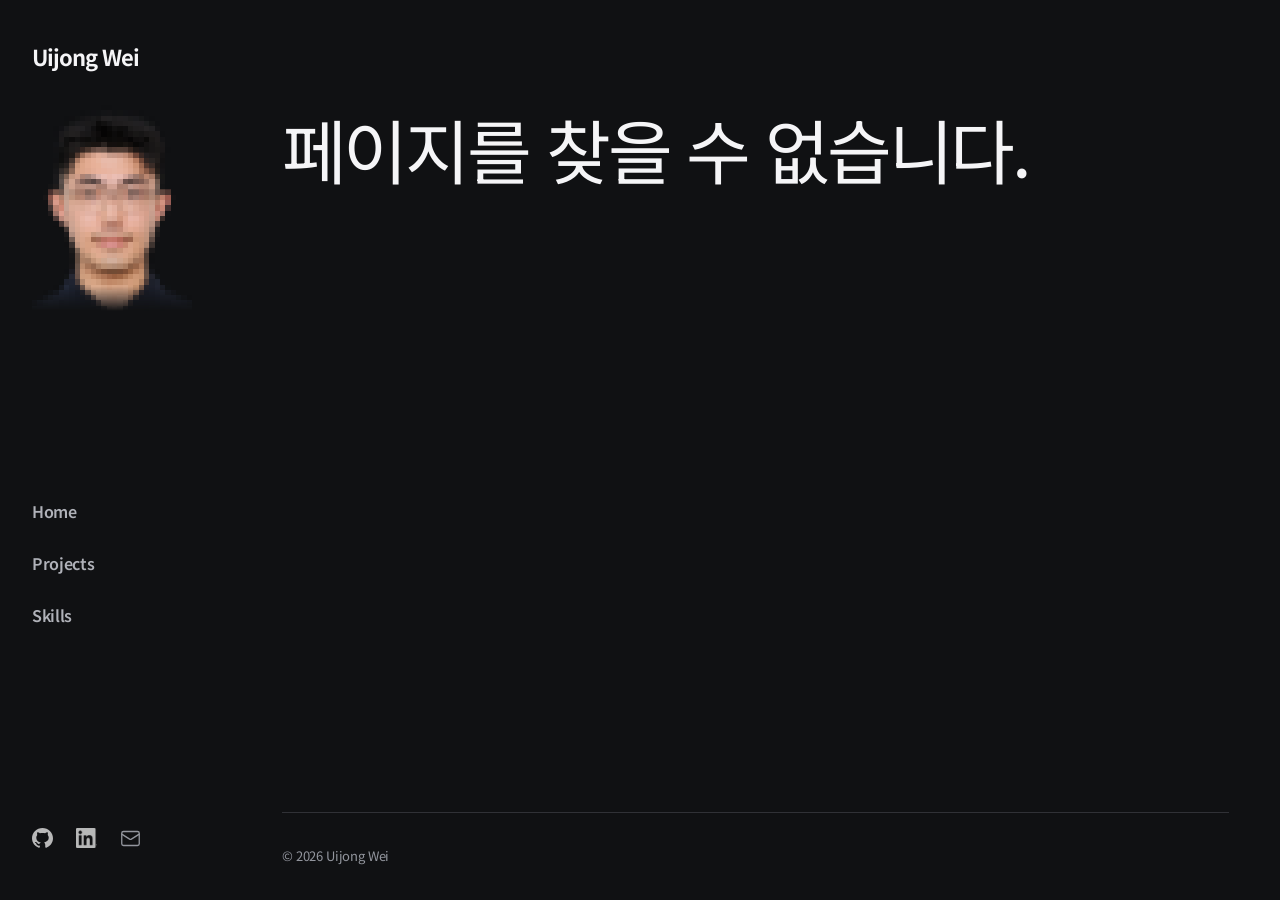
<file: index.html>
<!doctype html>
<html lang="ko">
  <head>
    <meta charset="UTF-8" />
    <link rel="icon" type="image/svg+xml" href="/favicon.svg" />
    <meta name="viewport" content="width=device-width, initial-scale=1.0" />
    <meta name="theme-color" content="#101113" />
    <title data-seo>위의종 | Uijong Wei — 프로덕트 엔지니어 포트폴리오</title>
    <meta data-seo name="description" content="위의종(Uijong Wei)은 기획부터 프론트엔드, 백엔드, 클라우드까지 제품의 전체 흐름을 설계하고 구현하는 프로덕트 엔지니어입니다." />
    <meta data-seo name="author" content="Uijong Wei" />
    <meta data-seo name="robots" content="index, follow, max-image-preview:large, max-snippet:-1, max-video-preview:-1" />
    <link data-seo rel="canonical" href="https://carcassi0.github.io/" />
    <meta data-seo property="og:type" content="website" />
    <meta data-seo property="og:site_name" content="위의종 | Uijong Wei" />
    <meta data-seo property="og:locale" content="ko_KR" />
    <meta data-seo property="og:title" content="위의종 | Uijong Wei — 프로덕트 엔지니어 포트폴리오" />
    <meta data-seo property="og:description" content="위의종(Uijong Wei)은 기획부터 프론트엔드, 백엔드, 클라우드까지 제품의 전체 흐름을 설계하고 구현하는 프로덕트 엔지니어입니다." />
    <meta data-seo property="og:url" content="https://carcassi0.github.io/" />
    <meta data-seo property="og:image" content="https://carcassi0.github.io/social-card.png" />
    <meta data-seo property="og:image:alt" content="Uijong Wei — Product Engineer 포트폴리오" />
    <meta data-seo property="og:image:width" content="1200" />
    <meta data-seo property="og:image:height" content="630" />
    <meta data-seo name="twitter:card" content="summary_large_image" />
    <meta data-seo name="twitter:title" content="위의종 | Uijong Wei — 프로덕트 엔지니어 포트폴리오" />
    <meta data-seo name="twitter:description" content="위의종(Uijong Wei)은 기획부터 프론트엔드, 백엔드, 클라우드까지 제품의 전체 흐름을 설계하고 구현하는 프로덕트 엔지니어입니다." />
    <meta data-seo name="twitter:image" content="https://carcassi0.github.io/social-card.png" />
    <meta data-seo name="twitter:image:alt" content="Uijong Wei — Product Engineer 포트폴리오" />
    <script data-seo type="application/ld+json">{"@context":"https://schema.org","@graph":[{"@type":"Person","@id":"https://carcassi0.github.io/#person","name":"위의종","alternateName":"Uijong Wei","url":"https://carcassi0.github.io/","jobTitle":"Product Engineer","description":"위의종(Uijong Wei)은 기획부터 프론트엔드, 백엔드, 클라우드까지 제품의 전체 흐름을 설계하고 구현하는 프로덕트 엔지니어입니다.","sameAs":["https://github.com/Carcassi0","https://www.linkedin.com/in/uijong-wei"]},{"@type":"WebSite","@id":"https://carcassi0.github.io/#website","url":"https://carcassi0.github.io/","name":"위의종 | Uijong Wei","inLanguage":"ko-KR","publisher":{"@id":"https://carcassi0.github.io/#person"}},{"@type":"ProfilePage","@id":"https://carcassi0.github.io/#webpage","url":"https://carcassi0.github.io/","name":"위의종 | Uijong Wei — 프로덕트 엔지니어 포트폴리오","description":"위의종(Uijong Wei)은 기획부터 프론트엔드, 백엔드, 클라우드까지 제품의 전체 흐름을 설계하고 구현하는 프로덕트 엔지니어입니다.","inLanguage":"ko-KR","isPartOf":{"@id":"https://carcassi0.github.io/#website"},"author":{"@id":"https://carcassi0.github.io/#person"},"about":{"@id":"https://carcassi0.github.io/#person"},"mainEntity":{"@id":"https://carcassi0.github.io/#person"}}]}</script>
    <link rel="preconnect" href="https://fonts.googleapis.com" />
    <link rel="preconnect" href="https://fonts.gstatic.com" crossorigin />
    <link href="https://fonts.googleapis.com/css2?family=Noto+Sans+KR:wght@100..900&display=swap" rel="stylesheet" />
    <script type="module" crossorigin src="/assets/index-DbLvyGEw.js"></script>
    <link rel="stylesheet" crossorigin href="/assets/index-Du7xc4lO.css">
  </head>
  <body>
    <div id="root"><link rel="preload" as="image" href="/assets/profile-cutout-B-f5CiGq.png"/><link rel="preload" as="image" href="/assets/LinkedIn-In-White-BTufTTZ4.png"/><div class="_layout_yguzu_1"><a href="#main-content" class="_skipLink_yguzu_23">본문으로 바로가기</a><aside class="_sidebar_k4k7x_1" aria-label="프로필 및 페이지 탐색"><div class="_inner_k4k7x_12"><a class="_identity_k4k7x_20" aria-label="위의종 홈" href="/" data-discover="true"><span class="_name_k4k7x_26">Uijong Wei</span></a><div class="_portrait_k4k7x_40"><span class="_profile_18m8v_1" tabindex="0"><span class="_image_18m8v_10"><img src="/assets/profile-cutout-B-f5CiGq.png" alt="위의종 프로필 사진" width="1106" height="1422" draggable="false"/><canvas width="1106" height="1422" aria-hidden="true"></canvas></span></span></div><nav class="_navigation_18jbe_1" aria-label="주요 페이지"><a aria-current="page" class="_navLink_18jbe_12 active" href="/" data-discover="true">Home</a><a class="_navLink_18jbe_12" href="/projects/" data-discover="true">Projects</a><a class="_navLink_18jbe_12" href="/skills/" data-discover="true">Skills</a></nav><div class="_socialLinks_18jbe_27"><a href="https://github.com/Carcassi0" target="_blank" rel="noopener noreferrer" aria-label="GitHub 프로필 (새 탭)" title="GitHub"><img class="_githubLogo_18jbe_52" src="data:image/svg+xml,%3csvg%20width=&#x27;98&#x27;%20height=&#x27;96&#x27;%20viewBox=&#x27;0%200%2098%2096&#x27;%20fill=&#x27;none&#x27;%20xmlns=&#x27;http://www.w3.org/2000/svg&#x27;%3e%3cg%20clip-path=&#x27;url(%23clip0_730_27126)&#x27;%3e%3cpath%20d=&#x27;M41.4395%2069.3848C28.8066%2067.8535%2019.9062%2058.7617%2019.9062%2046.9902C19.9062%2042.2051%2021.6289%2037.0371%2024.5%2033.5918C23.2559%2030.4336%2023.4473%2023.7344%2024.8828%2020.959C28.7109%2020.4805%2033.8789%2022.4902%2036.9414%2025.2656C40.5781%2024.1172%2044.4062%2023.543%2049.0957%2023.543C53.7852%2023.543%2057.6133%2024.1172%2061.0586%2025.1699C64.0254%2022.4902%2069.2891%2020.4805%2073.1172%2020.959C74.457%2023.543%2074.6484%2030.2422%2073.4043%2033.4961C76.4668%2037.1328%2078.0937%2042.0137%2078.0937%2046.9902C78.0937%2058.7617%2069.1934%2067.6621%2056.3691%2069.2891C59.623%2071.3945%2061.8242%2075.9883%2061.8242%2081.252L61.8242%2091.2051C61.8242%2094.0762%2064.2168%2095.7031%2067.0879%2094.5547C84.4102%2087.9512%2098%2070.6289%2098%2049.1914C98%2022.1074%2075.9883%206.69539e-07%2048.9043%204.309e-07C21.8203%201.92261e-07%20-1.9479e-07%2022.1074%20-4.3343e-07%2049.1914C-6.20631e-07%2070.4375%2013.4941%2088.0469%2031.6777%2094.6504C34.2617%2095.6074%2036.75%2093.8848%2036.75%2091.3008L36.75%2083.6445C35.4102%2084.2188%2033.6875%2084.6016%2032.1562%2084.6016C25.8398%2084.6016%2022.1074%2081.1563%2019.4277%2074.7441C18.375%2072.1602%2017.2266%2070.6289%2015.0254%2070.3418C13.877%2070.2461%2013.4941%2069.7676%2013.4941%2069.1934C13.4941%2068.0449%2015.4082%2067.1836%2017.3223%2067.1836C20.0977%2067.1836%2022.4902%2068.9063%2024.9785%2072.4473C26.8926%2075.2227%2028.9023%2076.4668%2031.2949%2076.4668C33.6875%2076.4668%2035.2187%2075.6055%2037.4199%2073.4043C39.0469%2071.7773%2040.291%2070.3418%2041.4395%2069.3848Z&#x27;%20fill=&#x27;black&#x27;/%3e%3c/g%3e%3cdefs%3e%3cclipPath%20id=&#x27;clip0_730_27126&#x27;%3e%3crect%20width=&#x27;98&#x27;%20height=&#x27;96&#x27;%20fill=&#x27;white&#x27;/%3e%3c/clipPath%3e%3c/defs%3e%3c/svg%3e" width="21" height="21" alt=""/></a><a href="https://www.linkedin.com/in/uijong-wei" target="_blank" rel="noopener noreferrer" aria-label="LinkedIn 프로필 (새 탭)" title="LinkedIn"><img src="/assets/LinkedIn-In-White-BTufTTZ4.png" width="21" height="21" alt=""/></a><a href="mailto:dnldmlwhd@ajou.ac.kr" aria-label="이메일 보내기" title="Email"><svg xmlns="http://www.w3.org/2000/svg" width="21" height="21" viewBox="0 0 24 24" fill="none" stroke="currentColor" stroke-width="1.5" stroke-linecap="round" stroke-linejoin="round" class="lucide lucide-mail" aria-hidden="true"><path d="m22 7-8.991 5.727a2 2 0 0 1-2.009 0L2 7"></path><rect x="2" y="4" width="20" height="16" rx="2"></rect></svg></a></div></div></aside><header class="_header_iu97d_1"><button type="button" class="_menuButton_iu97d_22" aria-label="메뉴 열기" aria-expanded="false" aria-controls="mobile-navigation" aria-haspopup="dialog"><svg xmlns="http://www.w3.org/2000/svg" width="24" height="24" viewBox="0 0 24 24" fill="none" stroke="currentColor" stroke-width="1.5" stroke-linecap="round" stroke-linejoin="round" class="lucide lucide-menu" aria-hidden="true"><path d="M4 5h16"></path><path d="M4 12h16"></path><path d="M4 19h16"></path></svg></button><a class="_name_iu97d_32" aria-label="위의종 홈" href="/" data-discover="true">Uijong Wei</a></header><dialog id="mobile-navigation" class="_menu_iu97d_2" aria-label="사이트 메뉴"><div class="_menuHeader_iu97d_8"><button type="button" class="_menuButton_iu97d_22" aria-label="메뉴 닫기" autofocus=""><svg xmlns="http://www.w3.org/2000/svg" width="24" height="24" viewBox="0 0 24 24" fill="none" stroke="currentColor" stroke-width="1.5" stroke-linecap="round" stroke-linejoin="round" class="lucide lucide-x" aria-hidden="true"><path d="M18 6 6 18"></path><path d="m6 6 12 12"></path></svg></button><span class="_name_iu97d_32">Uijong Wei</span></div><div class="_menuContent_iu97d_61"><nav class="_navigation_18jbe_1" aria-label="주요 페이지"><a aria-current="page" class="_navLink_18jbe_12 active" href="/" data-discover="true">Home</a><a class="_navLink_18jbe_12" href="/projects/" data-discover="true">Projects</a><a class="_navLink_18jbe_12" href="/skills/" data-discover="true">Skills</a></nav><div class="_socialLinks_18jbe_27"><a href="https://github.com/Carcassi0" target="_blank" rel="noopener noreferrer" aria-label="GitHub 프로필 (새 탭)" title="GitHub"><img class="_githubLogo_18jbe_52" src="data:image/svg+xml,%3csvg%20width=&#x27;98&#x27;%20height=&#x27;96&#x27;%20viewBox=&#x27;0%200%2098%2096&#x27;%20fill=&#x27;none&#x27;%20xmlns=&#x27;http://www.w3.org/2000/svg&#x27;%3e%3cg%20clip-path=&#x27;url(%23clip0_730_27126)&#x27;%3e%3cpath%20d=&#x27;M41.4395%2069.3848C28.8066%2067.8535%2019.9062%2058.7617%2019.9062%2046.9902C19.9062%2042.2051%2021.6289%2037.0371%2024.5%2033.5918C23.2559%2030.4336%2023.4473%2023.7344%2024.8828%2020.959C28.7109%2020.4805%2033.8789%2022.4902%2036.9414%2025.2656C40.5781%2024.1172%2044.4062%2023.543%2049.0957%2023.543C53.7852%2023.543%2057.6133%2024.1172%2061.0586%2025.1699C64.0254%2022.4902%2069.2891%2020.4805%2073.1172%2020.959C74.457%2023.543%2074.6484%2030.2422%2073.4043%2033.4961C76.4668%2037.1328%2078.0937%2042.0137%2078.0937%2046.9902C78.0937%2058.7617%2069.1934%2067.6621%2056.3691%2069.2891C59.623%2071.3945%2061.8242%2075.9883%2061.8242%2081.252L61.8242%2091.2051C61.8242%2094.0762%2064.2168%2095.7031%2067.0879%2094.5547C84.4102%2087.9512%2098%2070.6289%2098%2049.1914C98%2022.1074%2075.9883%206.69539e-07%2048.9043%204.309e-07C21.8203%201.92261e-07%20-1.9479e-07%2022.1074%20-4.3343e-07%2049.1914C-6.20631e-07%2070.4375%2013.4941%2088.0469%2031.6777%2094.6504C34.2617%2095.6074%2036.75%2093.8848%2036.75%2091.3008L36.75%2083.6445C35.4102%2084.2188%2033.6875%2084.6016%2032.1562%2084.6016C25.8398%2084.6016%2022.1074%2081.1563%2019.4277%2074.7441C18.375%2072.1602%2017.2266%2070.6289%2015.0254%2070.3418C13.877%2070.2461%2013.4941%2069.7676%2013.4941%2069.1934C13.4941%2068.0449%2015.4082%2067.1836%2017.3223%2067.1836C20.0977%2067.1836%2022.4902%2068.9063%2024.9785%2072.4473C26.8926%2075.2227%2028.9023%2076.4668%2031.2949%2076.4668C33.6875%2076.4668%2035.2187%2075.6055%2037.4199%2073.4043C39.0469%2071.7773%2040.291%2070.3418%2041.4395%2069.3848Z&#x27;%20fill=&#x27;black&#x27;/%3e%3c/g%3e%3cdefs%3e%3cclipPath%20id=&#x27;clip0_730_27126&#x27;%3e%3crect%20width=&#x27;98&#x27;%20height=&#x27;96&#x27;%20fill=&#x27;white&#x27;/%3e%3c/clipPath%3e%3c/defs%3e%3c/svg%3e" width="21" height="21" alt=""/></a><a href="https://www.linkedin.com/in/uijong-wei" target="_blank" rel="noopener noreferrer" aria-label="LinkedIn 프로필 (새 탭)" title="LinkedIn"><img src="/assets/LinkedIn-In-White-BTufTTZ4.png" width="21" height="21" alt=""/></a><a href="mailto:dnldmlwhd@ajou.ac.kr" aria-label="이메일 보내기" title="Email"><svg xmlns="http://www.w3.org/2000/svg" width="21" height="21" viewBox="0 0 24 24" fill="none" stroke="currentColor" stroke-width="1.5" stroke-linecap="round" stroke-linejoin="round" class="lucide lucide-mail" aria-hidden="true"><path d="m22 7-8.991 5.727a2 2 0 0 1-2.009 0L2 7"></path><rect x="2" y="4" width="20" height="16" rx="2"></rect></svg></a></div></div></dialog><div class="_content_yguzu_6"><main id="main-content" tabindex="-1" class="_pageContent_yguzu_14"><section class="_hero_1xsix_1" aria-labelledby="home-title"><div><h1 id="home-title" class="_title_1xsix_5">Hi, I&#x27;m Uijong.<br/>An all-round product engineer.</h1></div></section><section aria-labelledby="selected-title"><div class="_sectionHeader_1xsix_38"><h2 id="selected-title" class="_sectionTitle_1xsix_11">Projects</h2><a href="/projects/" data-discover="true">전체 프로젝트<!-- --> <svg xmlns="http://www.w3.org/2000/svg" width="16" height="16" viewBox="0 0 24 24" fill="none" stroke="currentColor" stroke-width="2" stroke-linecap="round" stroke-linejoin="round" class="lucide lucide-arrow-right" aria-hidden="true"><path d="M5 12h14"></path><path d="m12 5 7 7-7 7"></path></svg></a></div><ul class="_projectList_p55n0_14" aria-label="프로젝트 목록"><li><article><a class="_card_p55n0_26" aria-labelledby="viewpoint-title" href="/projects/viewpoint/" data-discover="true"><div class="_thumbnail_p55n0_34"><img src="/assets/viewpoint-BPUUoZUu.png" alt="VIEWPOINT의 홈 화면" width="3024" height="1898" loading="lazy" decoding="async"/></div><div class="_cardMeta_p55n0_68"><span>2025</span></div><div class="_cardHeading_p55n0_30"><h2 id="viewpoint-title">VIEWPOINT</h2><svg xmlns="http://www.w3.org/2000/svg" width="22" height="22" viewBox="0 0 24 24" fill="none" stroke="currentColor" stroke-width="1.5" stroke-linecap="round" stroke-linejoin="round" class="lucide lucide-arrow-up-right" aria-hidden="true"><path d="M7 7h10v10"></path><path d="M7 17 17 7"></path></svg></div></a></article></li><li><article><a class="_card_p55n0_26" aria-labelledby="goodjob-title" href="/projects/goodjob/" data-discover="true"><div class="_thumbnail_p55n0_34"><img src="/assets/goodjob-Ce-KbjhF.png" alt="goodJob의 맞춤 채용 공고 추천 화면" width="3024" height="1964" loading="lazy" decoding="async"/></div><div class="_cardMeta_p55n0_68"><span>2025</span></div><div class="_cardHeading_p55n0_30"><h2 id="goodjob-title">goodJob</h2><svg xmlns="http://www.w3.org/2000/svg" width="22" height="22" viewBox="0 0 24 24" fill="none" stroke="currentColor" stroke-width="1.5" stroke-linecap="round" stroke-linejoin="round" class="lucide lucide-arrow-up-right" aria-hidden="true"><path d="M7 7h10v10"></path><path d="M7 17 17 7"></path></svg></div></a></article></li></ul></section><section class="_about_1xsix_60" aria-labelledby="about-title"><h2 id="about-title">From idea<br/>to production.</h2><div><p>기획부터 프론트엔드, 백엔드, 클라우드까지.<br/>제품의 전체 흐름을 설계하고 구현합니다.<br/>다양한 도메인에서 AI를 활용해 아이디어를 빠르게 제품으로 완성합니다.</p><a class="_primaryLink_1xsix_21" href="/skills/" data-discover="true">사용하는 기술 살펴보기<!-- --> <svg xmlns="http://www.w3.org/2000/svg" width="18" height="18" viewBox="0 0 24 24" fill="none" stroke="currentColor" stroke-width="2" stroke-linecap="round" stroke-linejoin="round" class="lucide lucide-arrow-up-right" aria-hidden="true"><path d="M7 7h10v10"></path><path d="M7 17 17 7"></path></svg></a></div></section></main><footer class="_footer_yguzu_37"><div class="_footerInner_yguzu_44"><span>© 2026 Uijong Wei</span></div></footer></div></div></div>
  </body>
</html>
</file>
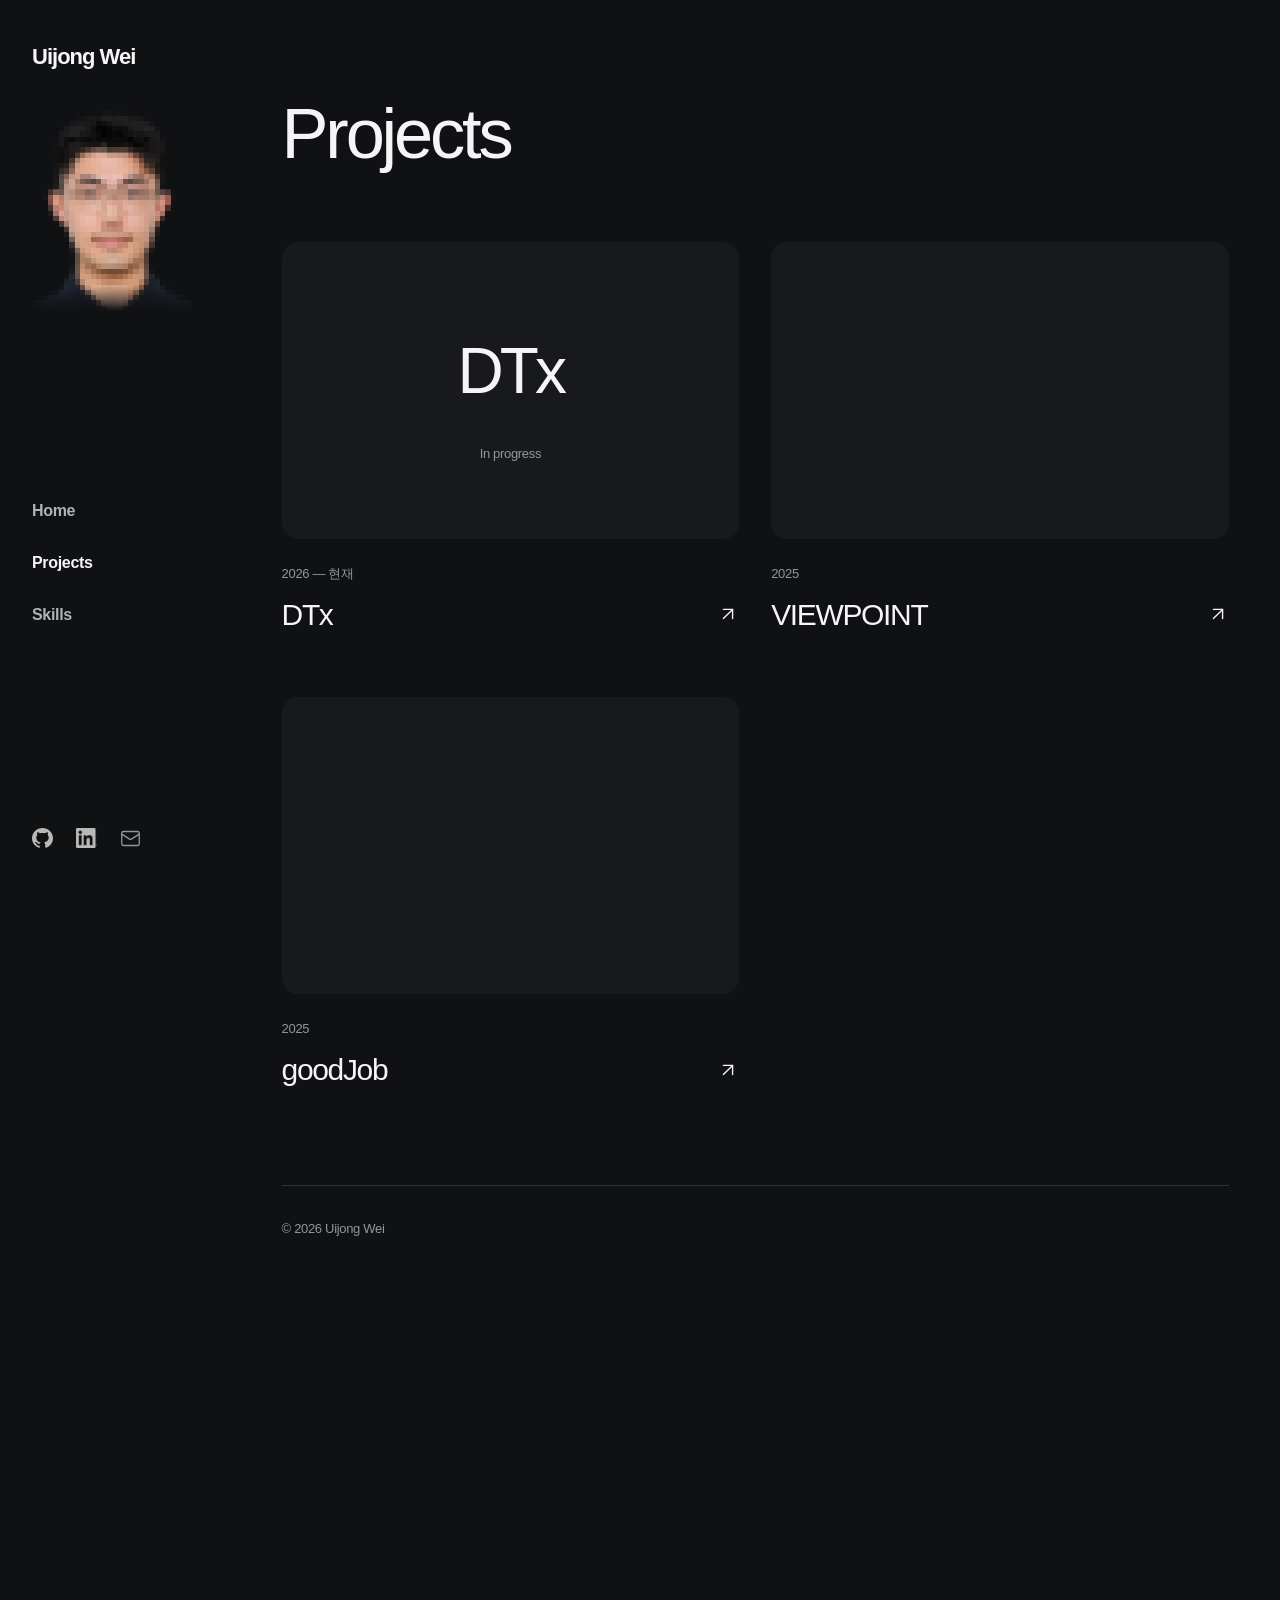
<file: profile-lab/index.html>
<!doctype html>
<html lang="ko"><head><meta charset="utf-8"><meta name="robots" content="noindex, follow">
<meta http-equiv="refresh" content="0;url=/projects/"><title>프로젝트로 이동</title></head>
<body><a href="/projects/">프로젝트 목록으로 이동</a></body></html>
</file>
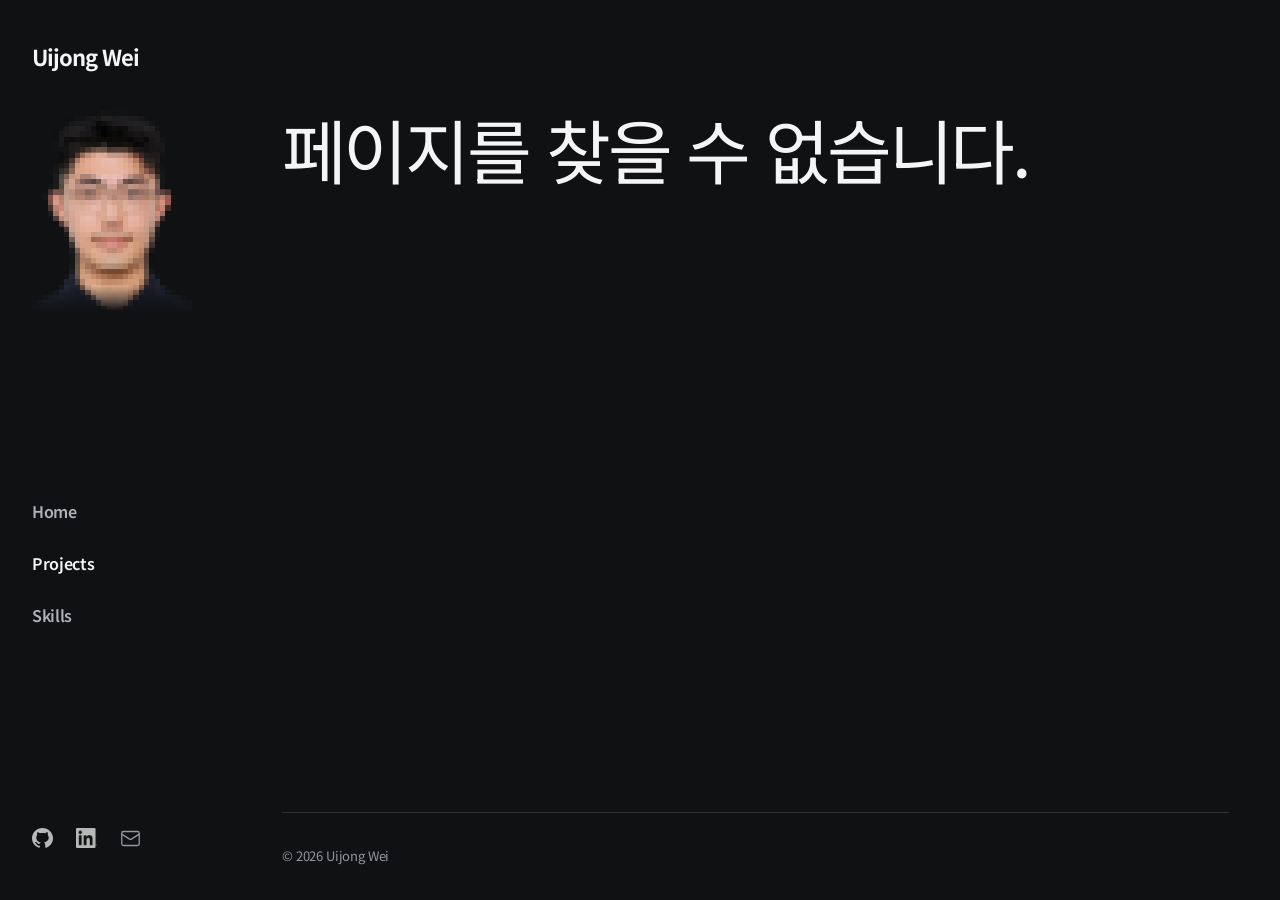
<file: projects/index.html>
<!doctype html>
<html lang="ko">
  <head>
    <meta charset="UTF-8" />
    <link rel="icon" type="image/svg+xml" href="/favicon.svg" />
    <meta name="viewport" content="width=device-width, initial-scale=1.0" />
    <meta name="theme-color" content="#101113" />
    <title data-seo>프로젝트와 개발 경험 | 위의종 | Uijong Wei</title>
    <meta data-seo name="description" content="위의종의 VIEWPOINT, goodJob, DTx 프로젝트를 소개합니다. 프로젝트별 서비스 설명, 개발 역할, 기간과 사용 기술을 확인하세요." />
    <meta data-seo name="author" content="Uijong Wei" />
    <meta data-seo name="robots" content="index, follow, max-image-preview:large, max-snippet:-1, max-video-preview:-1" />
    <link data-seo rel="canonical" href="https://carcassi0.github.io/projects/" />
    <meta data-seo property="og:type" content="website" />
    <meta data-seo property="og:site_name" content="위의종 | Uijong Wei" />
    <meta data-seo property="og:locale" content="ko_KR" />
    <meta data-seo property="og:title" content="프로젝트와 개발 경험 | 위의종 | Uijong Wei" />
    <meta data-seo property="og:description" content="위의종의 VIEWPOINT, goodJob, DTx 프로젝트를 소개합니다. 프로젝트별 서비스 설명, 개발 역할, 기간과 사용 기술을 확인하세요." />
    <meta data-seo property="og:url" content="https://carcassi0.github.io/projects/" />
    <meta data-seo property="og:image" content="https://carcassi0.github.io/social-card.png" />
    <meta data-seo property="og:image:alt" content="Uijong Wei — Product Engineer 포트폴리오" />
    <meta data-seo property="og:image:width" content="1200" />
    <meta data-seo property="og:image:height" content="630" />
    <meta data-seo name="twitter:card" content="summary_large_image" />
    <meta data-seo name="twitter:title" content="프로젝트와 개발 경험 | 위의종 | Uijong Wei" />
    <meta data-seo name="twitter:description" content="위의종의 VIEWPOINT, goodJob, DTx 프로젝트를 소개합니다. 프로젝트별 서비스 설명, 개발 역할, 기간과 사용 기술을 확인하세요." />
    <meta data-seo name="twitter:image" content="https://carcassi0.github.io/social-card.png" />
    <meta data-seo name="twitter:image:alt" content="Uijong Wei — Product Engineer 포트폴리오" />
    <script data-seo type="application/ld+json">{"@context":"https://schema.org","@graph":[{"@type":"Person","@id":"https://carcassi0.github.io/#person","name":"위의종","alternateName":"Uijong Wei","url":"https://carcassi0.github.io/","jobTitle":"Product Engineer","description":"위의종(Uijong Wei)은 기획부터 프론트엔드, 백엔드, 클라우드까지 제품의 전체 흐름을 설계하고 구현하는 프로덕트 엔지니어입니다.","sameAs":["https://github.com/Carcassi0","https://www.linkedin.com/in/uijong-wei"]},{"@type":"WebSite","@id":"https://carcassi0.github.io/#website","url":"https://carcassi0.github.io/","name":"위의종 | Uijong Wei","inLanguage":"ko-KR","publisher":{"@id":"https://carcassi0.github.io/#person"}},{"@type":"CollectionPage","@id":"https://carcassi0.github.io/projects/#webpage","url":"https://carcassi0.github.io/projects/","name":"프로젝트와 개발 경험 | 위의종 | Uijong Wei","description":"위의종의 VIEWPOINT, goodJob, DTx 프로젝트를 소개합니다. 프로젝트별 서비스 설명, 개발 역할, 기간과 사용 기술을 확인하세요.","inLanguage":"ko-KR","isPartOf":{"@id":"https://carcassi0.github.io/#website"},"author":{"@id":"https://carcassi0.github.io/#person"},"about":{"@id":"https://carcassi0.github.io/#person"},"breadcrumb":{"@id":"https://carcassi0.github.io/projects/#breadcrumb"},"mainEntity":{"@id":"https://carcassi0.github.io/projects/#projects"}},{"@type":"BreadcrumbList","@id":"https://carcassi0.github.io/projects/#breadcrumb","itemListElement":[{"@type":"ListItem","position":1,"name":"홈","item":"https://carcassi0.github.io/"},{"@type":"ListItem","position":2,"name":"프로젝트","item":"https://carcassi0.github.io/projects/"}]},{"@type":"ItemList","@id":"https://carcassi0.github.io/projects/#projects","itemListElement":[{"@type":"ListItem","position":1,"name":"DTx","url":"https://carcassi0.github.io/projects/dtx/"},{"@type":"ListItem","position":2,"name":"VIEWPOINT","url":"https://carcassi0.github.io/projects/viewpoint/"},{"@type":"ListItem","position":3,"name":"goodJob","url":"https://carcassi0.github.io/projects/goodjob/"}]}]}</script>
    <link rel="preconnect" href="https://fonts.googleapis.com" />
    <link rel="preconnect" href="https://fonts.gstatic.com" crossorigin />
    <link href="https://fonts.googleapis.com/css2?family=Noto+Sans+KR:wght@100..900&display=swap" rel="stylesheet" />
    <script type="module" crossorigin src="/assets/index-DbLvyGEw.js"></script>
    <link rel="stylesheet" crossorigin href="/assets/index-Du7xc4lO.css">
  </head>
  <body>
    <div id="root"><link rel="preload" as="image" href="/assets/profile-cutout-B-f5CiGq.png"/><link rel="preload" as="image" href="/assets/LinkedIn-In-White-BTufTTZ4.png"/><div class="_layout_yguzu_1"><a href="#main-content" class="_skipLink_yguzu_23">본문으로 바로가기</a><aside class="_sidebar_k4k7x_1" aria-label="프로필 및 페이지 탐색"><div class="_inner_k4k7x_12"><a class="_identity_k4k7x_20" aria-label="위의종 홈" href="/" data-discover="true"><span class="_name_k4k7x_26">Uijong Wei</span></a><div class="_portrait_k4k7x_40"><span class="_profile_18m8v_1" tabindex="0"><span class="_image_18m8v_10"><img src="/assets/profile-cutout-B-f5CiGq.png" alt="위의종 프로필 사진" width="1106" height="1422" draggable="false"/><canvas width="1106" height="1422" aria-hidden="true"></canvas></span></span></div><nav class="_navigation_18jbe_1" aria-label="주요 페이지"><a class="_navLink_18jbe_12" href="/" data-discover="true">Home</a><a aria-current="page" class="_navLink_18jbe_12 active" href="/projects/" data-discover="true">Projects</a><a class="_navLink_18jbe_12" href="/skills/" data-discover="true">Skills</a></nav><div class="_socialLinks_18jbe_27"><a href="https://github.com/Carcassi0" target="_blank" rel="noopener noreferrer" aria-label="GitHub 프로필 (새 탭)" title="GitHub"><img class="_githubLogo_18jbe_52" src="data:image/svg+xml,%3csvg%20width=&#x27;98&#x27;%20height=&#x27;96&#x27;%20viewBox=&#x27;0%200%2098%2096&#x27;%20fill=&#x27;none&#x27;%20xmlns=&#x27;http://www.w3.org/2000/svg&#x27;%3e%3cg%20clip-path=&#x27;url(%23clip0_730_27126)&#x27;%3e%3cpath%20d=&#x27;M41.4395%2069.3848C28.8066%2067.8535%2019.9062%2058.7617%2019.9062%2046.9902C19.9062%2042.2051%2021.6289%2037.0371%2024.5%2033.5918C23.2559%2030.4336%2023.4473%2023.7344%2024.8828%2020.959C28.7109%2020.4805%2033.8789%2022.4902%2036.9414%2025.2656C40.5781%2024.1172%2044.4062%2023.543%2049.0957%2023.543C53.7852%2023.543%2057.6133%2024.1172%2061.0586%2025.1699C64.0254%2022.4902%2069.2891%2020.4805%2073.1172%2020.959C74.457%2023.543%2074.6484%2030.2422%2073.4043%2033.4961C76.4668%2037.1328%2078.0937%2042.0137%2078.0937%2046.9902C78.0937%2058.7617%2069.1934%2067.6621%2056.3691%2069.2891C59.623%2071.3945%2061.8242%2075.9883%2061.8242%2081.252L61.8242%2091.2051C61.8242%2094.0762%2064.2168%2095.7031%2067.0879%2094.5547C84.4102%2087.9512%2098%2070.6289%2098%2049.1914C98%2022.1074%2075.9883%206.69539e-07%2048.9043%204.309e-07C21.8203%201.92261e-07%20-1.9479e-07%2022.1074%20-4.3343e-07%2049.1914C-6.20631e-07%2070.4375%2013.4941%2088.0469%2031.6777%2094.6504C34.2617%2095.6074%2036.75%2093.8848%2036.75%2091.3008L36.75%2083.6445C35.4102%2084.2188%2033.6875%2084.6016%2032.1562%2084.6016C25.8398%2084.6016%2022.1074%2081.1563%2019.4277%2074.7441C18.375%2072.1602%2017.2266%2070.6289%2015.0254%2070.3418C13.877%2070.2461%2013.4941%2069.7676%2013.4941%2069.1934C13.4941%2068.0449%2015.4082%2067.1836%2017.3223%2067.1836C20.0977%2067.1836%2022.4902%2068.9063%2024.9785%2072.4473C26.8926%2075.2227%2028.9023%2076.4668%2031.2949%2076.4668C33.6875%2076.4668%2035.2187%2075.6055%2037.4199%2073.4043C39.0469%2071.7773%2040.291%2070.3418%2041.4395%2069.3848Z&#x27;%20fill=&#x27;black&#x27;/%3e%3c/g%3e%3cdefs%3e%3cclipPath%20id=&#x27;clip0_730_27126&#x27;%3e%3crect%20width=&#x27;98&#x27;%20height=&#x27;96&#x27;%20fill=&#x27;white&#x27;/%3e%3c/clipPath%3e%3c/defs%3e%3c/svg%3e" width="21" height="21" alt=""/></a><a href="https://www.linkedin.com/in/uijong-wei" target="_blank" rel="noopener noreferrer" aria-label="LinkedIn 프로필 (새 탭)" title="LinkedIn"><img src="/assets/LinkedIn-In-White-BTufTTZ4.png" width="21" height="21" alt=""/></a><a href="mailto:dnldmlwhd@ajou.ac.kr" aria-label="이메일 보내기" title="Email"><svg xmlns="http://www.w3.org/2000/svg" width="21" height="21" viewBox="0 0 24 24" fill="none" stroke="currentColor" stroke-width="1.5" stroke-linecap="round" stroke-linejoin="round" class="lucide lucide-mail" aria-hidden="true"><path d="m22 7-8.991 5.727a2 2 0 0 1-2.009 0L2 7"></path><rect x="2" y="4" width="20" height="16" rx="2"></rect></svg></a></div></div></aside><header class="_header_iu97d_1"><button type="button" class="_menuButton_iu97d_22" aria-label="메뉴 열기" aria-expanded="false" aria-controls="mobile-navigation" aria-haspopup="dialog"><svg xmlns="http://www.w3.org/2000/svg" width="24" height="24" viewBox="0 0 24 24" fill="none" stroke="currentColor" stroke-width="1.5" stroke-linecap="round" stroke-linejoin="round" class="lucide lucide-menu" aria-hidden="true"><path d="M4 5h16"></path><path d="M4 12h16"></path><path d="M4 19h16"></path></svg></button><a class="_name_iu97d_32" aria-label="위의종 홈" href="/" data-discover="true">Uijong Wei</a></header><dialog id="mobile-navigation" class="_menu_iu97d_2" aria-label="사이트 메뉴"><div class="_menuHeader_iu97d_8"><button type="button" class="_menuButton_iu97d_22" aria-label="메뉴 닫기" autofocus=""><svg xmlns="http://www.w3.org/2000/svg" width="24" height="24" viewBox="0 0 24 24" fill="none" stroke="currentColor" stroke-width="1.5" stroke-linecap="round" stroke-linejoin="round" class="lucide lucide-x" aria-hidden="true"><path d="M18 6 6 18"></path><path d="m6 6 12 12"></path></svg></button><span class="_name_iu97d_32">Uijong Wei</span></div><div class="_menuContent_iu97d_61"><nav class="_navigation_18jbe_1" aria-label="주요 페이지"><a class="_navLink_18jbe_12" href="/" data-discover="true">Home</a><a aria-current="page" class="_navLink_18jbe_12 active" href="/projects/" data-discover="true">Projects</a><a class="_navLink_18jbe_12" href="/skills/" data-discover="true">Skills</a></nav><div class="_socialLinks_18jbe_27"><a href="https://github.com/Carcassi0" target="_blank" rel="noopener noreferrer" aria-label="GitHub 프로필 (새 탭)" title="GitHub"><img class="_githubLogo_18jbe_52" src="data:image/svg+xml,%3csvg%20width=&#x27;98&#x27;%20height=&#x27;96&#x27;%20viewBox=&#x27;0%200%2098%2096&#x27;%20fill=&#x27;none&#x27;%20xmlns=&#x27;http://www.w3.org/2000/svg&#x27;%3e%3cg%20clip-path=&#x27;url(%23clip0_730_27126)&#x27;%3e%3cpath%20d=&#x27;M41.4395%2069.3848C28.8066%2067.8535%2019.9062%2058.7617%2019.9062%2046.9902C19.9062%2042.2051%2021.6289%2037.0371%2024.5%2033.5918C23.2559%2030.4336%2023.4473%2023.7344%2024.8828%2020.959C28.7109%2020.4805%2033.8789%2022.4902%2036.9414%2025.2656C40.5781%2024.1172%2044.4062%2023.543%2049.0957%2023.543C53.7852%2023.543%2057.6133%2024.1172%2061.0586%2025.1699C64.0254%2022.4902%2069.2891%2020.4805%2073.1172%2020.959C74.457%2023.543%2074.6484%2030.2422%2073.4043%2033.4961C76.4668%2037.1328%2078.0937%2042.0137%2078.0937%2046.9902C78.0937%2058.7617%2069.1934%2067.6621%2056.3691%2069.2891C59.623%2071.3945%2061.8242%2075.9883%2061.8242%2081.252L61.8242%2091.2051C61.8242%2094.0762%2064.2168%2095.7031%2067.0879%2094.5547C84.4102%2087.9512%2098%2070.6289%2098%2049.1914C98%2022.1074%2075.9883%206.69539e-07%2048.9043%204.309e-07C21.8203%201.92261e-07%20-1.9479e-07%2022.1074%20-4.3343e-07%2049.1914C-6.20631e-07%2070.4375%2013.4941%2088.0469%2031.6777%2094.6504C34.2617%2095.6074%2036.75%2093.8848%2036.75%2091.3008L36.75%2083.6445C35.4102%2084.2188%2033.6875%2084.6016%2032.1562%2084.6016C25.8398%2084.6016%2022.1074%2081.1563%2019.4277%2074.7441C18.375%2072.1602%2017.2266%2070.6289%2015.0254%2070.3418C13.877%2070.2461%2013.4941%2069.7676%2013.4941%2069.1934C13.4941%2068.0449%2015.4082%2067.1836%2017.3223%2067.1836C20.0977%2067.1836%2022.4902%2068.9063%2024.9785%2072.4473C26.8926%2075.2227%2028.9023%2076.4668%2031.2949%2076.4668C33.6875%2076.4668%2035.2187%2075.6055%2037.4199%2073.4043C39.0469%2071.7773%2040.291%2070.3418%2041.4395%2069.3848Z&#x27;%20fill=&#x27;black&#x27;/%3e%3c/g%3e%3cdefs%3e%3cclipPath%20id=&#x27;clip0_730_27126&#x27;%3e%3crect%20width=&#x27;98&#x27;%20height=&#x27;96&#x27;%20fill=&#x27;white&#x27;/%3e%3c/clipPath%3e%3c/defs%3e%3c/svg%3e" width="21" height="21" alt=""/></a><a href="https://www.linkedin.com/in/uijong-wei" target="_blank" rel="noopener noreferrer" aria-label="LinkedIn 프로필 (새 탭)" title="LinkedIn"><img src="/assets/LinkedIn-In-White-BTufTTZ4.png" width="21" height="21" alt=""/></a><a href="mailto:dnldmlwhd@ajou.ac.kr" aria-label="이메일 보내기" title="Email"><svg xmlns="http://www.w3.org/2000/svg" width="21" height="21" viewBox="0 0 24 24" fill="none" stroke="currentColor" stroke-width="1.5" stroke-linecap="round" stroke-linejoin="round" class="lucide lucide-mail" aria-hidden="true"><path d="m22 7-8.991 5.727a2 2 0 0 1-2.009 0L2 7"></path><rect x="2" y="4" width="20" height="16" rx="2"></rect></svg></a></div></div></dialog><div class="_content_yguzu_6"><main id="main-content" tabindex="-1" class="_pageContent_yguzu_14"><section class="_page_p55n0_1" aria-labelledby="projects-title"><header class="_header_p55n0_5"><h1 id="projects-title">Projects</h1></header><ul class="_projectList_p55n0_14" aria-label="프로젝트 목록"><li><article><a class="_card_p55n0_26" aria-labelledby="dtx-title" href="/projects/dtx/" data-discover="true"><div class="_thumbnail_p55n0_34"><div class="_placeholder_p55n0_48" aria-hidden="true"><span>DTx</span><span>In progress</span></div></div><div class="_cardMeta_p55n0_68"><span>2026<!-- --> — 현재</span></div><div class="_cardHeading_p55n0_30"><h2 id="dtx-title">DTx</h2><svg xmlns="http://www.w3.org/2000/svg" width="22" height="22" viewBox="0 0 24 24" fill="none" stroke="currentColor" stroke-width="1.5" stroke-linecap="round" stroke-linejoin="round" class="lucide lucide-arrow-up-right" aria-hidden="true"><path d="M7 7h10v10"></path><path d="M7 17 17 7"></path></svg></div></a></article></li><li><article><a class="_card_p55n0_26" aria-labelledby="viewpoint-title" href="/projects/viewpoint/" data-discover="true"><div class="_thumbnail_p55n0_34"><img src="/assets/viewpoint-BPUUoZUu.png" alt="VIEWPOINT의 홈 화면" width="3024" height="1898" loading="lazy" decoding="async"/></div><div class="_cardMeta_p55n0_68"><span>2025</span></div><div class="_cardHeading_p55n0_30"><h2 id="viewpoint-title">VIEWPOINT</h2><svg xmlns="http://www.w3.org/2000/svg" width="22" height="22" viewBox="0 0 24 24" fill="none" stroke="currentColor" stroke-width="1.5" stroke-linecap="round" stroke-linejoin="round" class="lucide lucide-arrow-up-right" aria-hidden="true"><path d="M7 7h10v10"></path><path d="M7 17 17 7"></path></svg></div></a></article></li><li><article><a class="_card_p55n0_26" aria-labelledby="goodjob-title" href="/projects/goodjob/" data-discover="true"><div class="_thumbnail_p55n0_34"><img src="/assets/goodjob-Ce-KbjhF.png" alt="goodJob의 맞춤 채용 공고 추천 화면" width="3024" height="1964" loading="lazy" decoding="async"/></div><div class="_cardMeta_p55n0_68"><span>2025</span></div><div class="_cardHeading_p55n0_30"><h2 id="goodjob-title">goodJob</h2><svg xmlns="http://www.w3.org/2000/svg" width="22" height="22" viewBox="0 0 24 24" fill="none" stroke="currentColor" stroke-width="1.5" stroke-linecap="round" stroke-linejoin="round" class="lucide lucide-arrow-up-right" aria-hidden="true"><path d="M7 7h10v10"></path><path d="M7 17 17 7"></path></svg></div></a></article></li></ul></section></main><footer class="_footer_yguzu_37"><div class="_footerInner_yguzu_44"><span>© 2026 Uijong Wei</span></div></footer></div></div></div>
  </body>
</html>
</file>
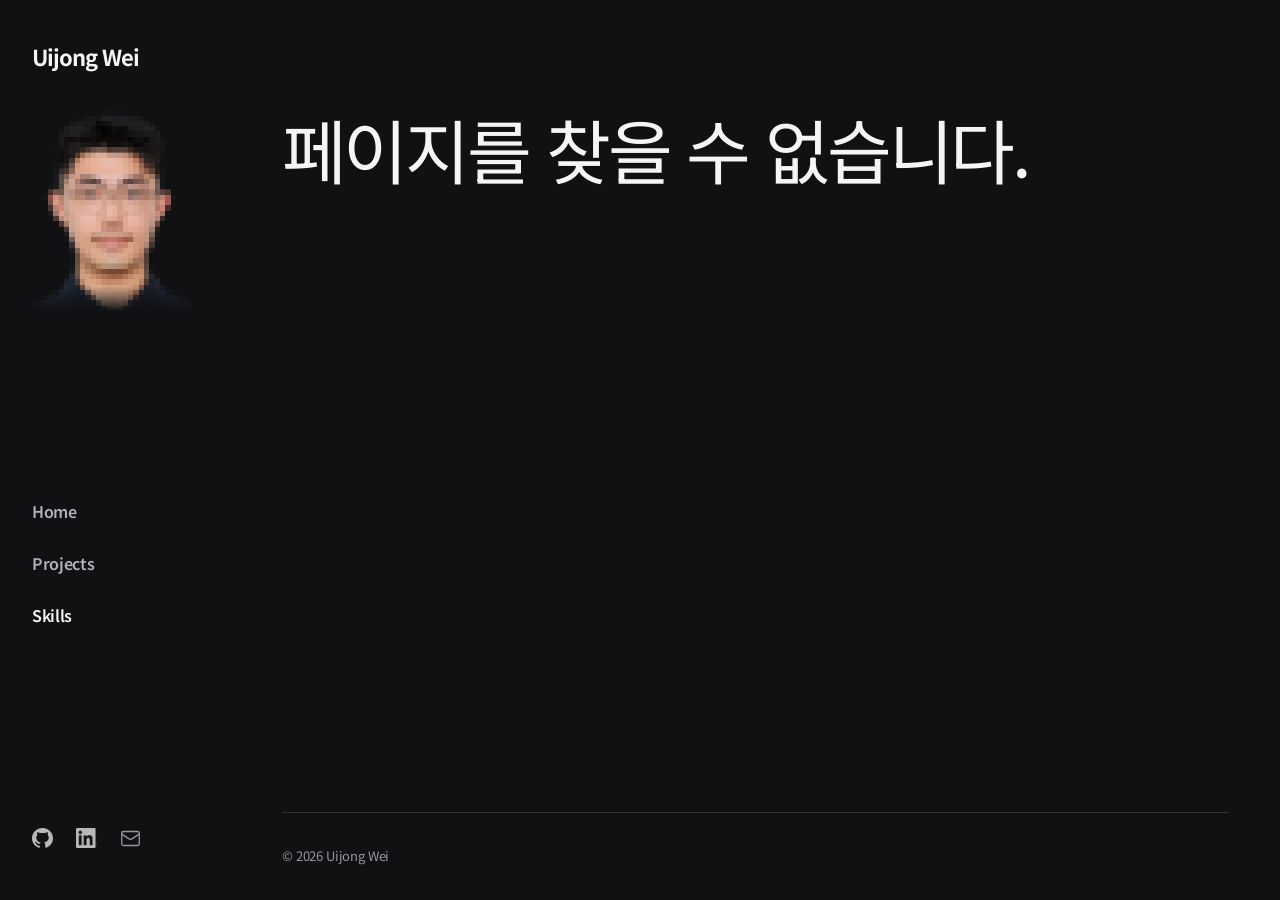
<file: skills/index.html>
<!doctype html>
<html lang="ko">
  <head>
    <meta charset="UTF-8" />
    <link rel="icon" type="image/svg+xml" href="/favicon.svg" />
    <meta name="viewport" content="width=device-width, initial-scale=1.0" />
    <meta name="theme-color" content="#101113" />
    <title data-seo>기술 스택과 활용 프로젝트 | 위의종 | Uijong Wei</title>
    <meta data-seo name="description" content="위의종이 사용하는 React, TypeScript, NestJS, PostgreSQL, Redis, AWS와 각 기술을 실제로 활용한 프로젝트를 소개합니다." />
    <meta data-seo name="author" content="Uijong Wei" />
    <meta data-seo name="robots" content="index, follow, max-image-preview:large, max-snippet:-1, max-video-preview:-1" />
    <link data-seo rel="canonical" href="https://carcassi0.github.io/skills/" />
    <meta data-seo property="og:type" content="website" />
    <meta data-seo property="og:site_name" content="위의종 | Uijong Wei" />
    <meta data-seo property="og:locale" content="ko_KR" />
    <meta data-seo property="og:title" content="기술 스택과 활용 프로젝트 | 위의종 | Uijong Wei" />
    <meta data-seo property="og:description" content="위의종이 사용하는 React, TypeScript, NestJS, PostgreSQL, Redis, AWS와 각 기술을 실제로 활용한 프로젝트를 소개합니다." />
    <meta data-seo property="og:url" content="https://carcassi0.github.io/skills/" />
    <meta data-seo property="og:image" content="https://carcassi0.github.io/social-card.png" />
    <meta data-seo property="og:image:alt" content="Uijong Wei — Product Engineer 포트폴리오" />
    <meta data-seo property="og:image:width" content="1200" />
    <meta data-seo property="og:image:height" content="630" />
    <meta data-seo name="twitter:card" content="summary_large_image" />
    <meta data-seo name="twitter:title" content="기술 스택과 활용 프로젝트 | 위의종 | Uijong Wei" />
    <meta data-seo name="twitter:description" content="위의종이 사용하는 React, TypeScript, NestJS, PostgreSQL, Redis, AWS와 각 기술을 실제로 활용한 프로젝트를 소개합니다." />
    <meta data-seo name="twitter:image" content="https://carcassi0.github.io/social-card.png" />
    <meta data-seo name="twitter:image:alt" content="Uijong Wei — Product Engineer 포트폴리오" />
    <script data-seo type="application/ld+json">{"@context":"https://schema.org","@graph":[{"@type":"Person","@id":"https://carcassi0.github.io/#person","name":"위의종","alternateName":"Uijong Wei","url":"https://carcassi0.github.io/","jobTitle":"Product Engineer","description":"위의종(Uijong Wei)은 기획부터 프론트엔드, 백엔드, 클라우드까지 제품의 전체 흐름을 설계하고 구현하는 프로덕트 엔지니어입니다.","sameAs":["https://github.com/Carcassi0","https://www.linkedin.com/in/uijong-wei"]},{"@type":"WebSite","@id":"https://carcassi0.github.io/#website","url":"https://carcassi0.github.io/","name":"위의종 | Uijong Wei","inLanguage":"ko-KR","publisher":{"@id":"https://carcassi0.github.io/#person"}},{"@type":"CollectionPage","@id":"https://carcassi0.github.io/skills/#webpage","url":"https://carcassi0.github.io/skills/","name":"기술 스택과 활용 프로젝트 | 위의종 | Uijong Wei","description":"위의종이 사용하는 React, TypeScript, NestJS, PostgreSQL, Redis, AWS와 각 기술을 실제로 활용한 프로젝트를 소개합니다.","inLanguage":"ko-KR","isPartOf":{"@id":"https://carcassi0.github.io/#website"},"author":{"@id":"https://carcassi0.github.io/#person"},"about":{"@id":"https://carcassi0.github.io/#person"},"breadcrumb":{"@id":"https://carcassi0.github.io/skills/#breadcrumb"}},{"@type":"BreadcrumbList","@id":"https://carcassi0.github.io/skills/#breadcrumb","itemListElement":[{"@type":"ListItem","position":1,"name":"홈","item":"https://carcassi0.github.io/"},{"@type":"ListItem","position":2,"name":"기술 스택","item":"https://carcassi0.github.io/skills/"}]}]}</script>
    <link rel="preconnect" href="https://fonts.googleapis.com" />
    <link rel="preconnect" href="https://fonts.gstatic.com" crossorigin />
    <link href="https://fonts.googleapis.com/css2?family=Noto+Sans+KR:wght@100..900&display=swap" rel="stylesheet" />
    <script type="module" crossorigin src="/assets/index-DbLvyGEw.js"></script>
    <link rel="stylesheet" crossorigin href="/assets/index-Du7xc4lO.css">
  </head>
  <body>
    <div id="root"><link rel="preload" as="image" href="/assets/profile-cutout-B-f5CiGq.png"/><link rel="preload" as="image" href="/assets/LinkedIn-In-White-BTufTTZ4.png"/><div class="_layout_yguzu_1"><a href="#main-content" class="_skipLink_yguzu_23">본문으로 바로가기</a><aside class="_sidebar_k4k7x_1" aria-label="프로필 및 페이지 탐색"><div class="_inner_k4k7x_12"><a class="_identity_k4k7x_20" aria-label="위의종 홈" href="/" data-discover="true"><span class="_name_k4k7x_26">Uijong Wei</span></a><div class="_portrait_k4k7x_40"><span class="_profile_18m8v_1" tabindex="0"><span class="_image_18m8v_10"><img src="/assets/profile-cutout-B-f5CiGq.png" alt="위의종 프로필 사진" width="1106" height="1422" draggable="false"/><canvas width="1106" height="1422" aria-hidden="true"></canvas></span></span></div><nav class="_navigation_18jbe_1" aria-label="주요 페이지"><a class="_navLink_18jbe_12" href="/" data-discover="true">Home</a><a class="_navLink_18jbe_12" href="/projects/" data-discover="true">Projects</a><a aria-current="page" class="_navLink_18jbe_12 active" href="/skills/" data-discover="true">Skills</a></nav><div class="_socialLinks_18jbe_27"><a href="https://github.com/Carcassi0" target="_blank" rel="noopener noreferrer" aria-label="GitHub 프로필 (새 탭)" title="GitHub"><img class="_githubLogo_18jbe_52" src="data:image/svg+xml,%3csvg%20width=&#x27;98&#x27;%20height=&#x27;96&#x27;%20viewBox=&#x27;0%200%2098%2096&#x27;%20fill=&#x27;none&#x27;%20xmlns=&#x27;http://www.w3.org/2000/svg&#x27;%3e%3cg%20clip-path=&#x27;url(%23clip0_730_27126)&#x27;%3e%3cpath%20d=&#x27;M41.4395%2069.3848C28.8066%2067.8535%2019.9062%2058.7617%2019.9062%2046.9902C19.9062%2042.2051%2021.6289%2037.0371%2024.5%2033.5918C23.2559%2030.4336%2023.4473%2023.7344%2024.8828%2020.959C28.7109%2020.4805%2033.8789%2022.4902%2036.9414%2025.2656C40.5781%2024.1172%2044.4062%2023.543%2049.0957%2023.543C53.7852%2023.543%2057.6133%2024.1172%2061.0586%2025.1699C64.0254%2022.4902%2069.2891%2020.4805%2073.1172%2020.959C74.457%2023.543%2074.6484%2030.2422%2073.4043%2033.4961C76.4668%2037.1328%2078.0937%2042.0137%2078.0937%2046.9902C78.0937%2058.7617%2069.1934%2067.6621%2056.3691%2069.2891C59.623%2071.3945%2061.8242%2075.9883%2061.8242%2081.252L61.8242%2091.2051C61.8242%2094.0762%2064.2168%2095.7031%2067.0879%2094.5547C84.4102%2087.9512%2098%2070.6289%2098%2049.1914C98%2022.1074%2075.9883%206.69539e-07%2048.9043%204.309e-07C21.8203%201.92261e-07%20-1.9479e-07%2022.1074%20-4.3343e-07%2049.1914C-6.20631e-07%2070.4375%2013.4941%2088.0469%2031.6777%2094.6504C34.2617%2095.6074%2036.75%2093.8848%2036.75%2091.3008L36.75%2083.6445C35.4102%2084.2188%2033.6875%2084.6016%2032.1562%2084.6016C25.8398%2084.6016%2022.1074%2081.1563%2019.4277%2074.7441C18.375%2072.1602%2017.2266%2070.6289%2015.0254%2070.3418C13.877%2070.2461%2013.4941%2069.7676%2013.4941%2069.1934C13.4941%2068.0449%2015.4082%2067.1836%2017.3223%2067.1836C20.0977%2067.1836%2022.4902%2068.9063%2024.9785%2072.4473C26.8926%2075.2227%2028.9023%2076.4668%2031.2949%2076.4668C33.6875%2076.4668%2035.2187%2075.6055%2037.4199%2073.4043C39.0469%2071.7773%2040.291%2070.3418%2041.4395%2069.3848Z&#x27;%20fill=&#x27;black&#x27;/%3e%3c/g%3e%3cdefs%3e%3cclipPath%20id=&#x27;clip0_730_27126&#x27;%3e%3crect%20width=&#x27;98&#x27;%20height=&#x27;96&#x27;%20fill=&#x27;white&#x27;/%3e%3c/clipPath%3e%3c/defs%3e%3c/svg%3e" width="21" height="21" alt=""/></a><a href="https://www.linkedin.com/in/uijong-wei" target="_blank" rel="noopener noreferrer" aria-label="LinkedIn 프로필 (새 탭)" title="LinkedIn"><img src="/assets/LinkedIn-In-White-BTufTTZ4.png" width="21" height="21" alt=""/></a><a href="mailto:dnldmlwhd@ajou.ac.kr" aria-label="이메일 보내기" title="Email"><svg xmlns="http://www.w3.org/2000/svg" width="21" height="21" viewBox="0 0 24 24" fill="none" stroke="currentColor" stroke-width="1.5" stroke-linecap="round" stroke-linejoin="round" class="lucide lucide-mail" aria-hidden="true"><path d="m22 7-8.991 5.727a2 2 0 0 1-2.009 0L2 7"></path><rect x="2" y="4" width="20" height="16" rx="2"></rect></svg></a></div></div></aside><header class="_header_iu97d_1"><button type="button" class="_menuButton_iu97d_22" aria-label="메뉴 열기" aria-expanded="false" aria-controls="mobile-navigation" aria-haspopup="dialog"><svg xmlns="http://www.w3.org/2000/svg" width="24" height="24" viewBox="0 0 24 24" fill="none" stroke="currentColor" stroke-width="1.5" stroke-linecap="round" stroke-linejoin="round" class="lucide lucide-menu" aria-hidden="true"><path d="M4 5h16"></path><path d="M4 12h16"></path><path d="M4 19h16"></path></svg></button><a class="_name_iu97d_32" aria-label="위의종 홈" href="/" data-discover="true">Uijong Wei</a></header><dialog id="mobile-navigation" class="_menu_iu97d_2" aria-label="사이트 메뉴"><div class="_menuHeader_iu97d_8"><button type="button" class="_menuButton_iu97d_22" aria-label="메뉴 닫기" autofocus=""><svg xmlns="http://www.w3.org/2000/svg" width="24" height="24" viewBox="0 0 24 24" fill="none" stroke="currentColor" stroke-width="1.5" stroke-linecap="round" stroke-linejoin="round" class="lucide lucide-x" aria-hidden="true"><path d="M18 6 6 18"></path><path d="m6 6 12 12"></path></svg></button><span class="_name_iu97d_32">Uijong Wei</span></div><div class="_menuContent_iu97d_61"><nav class="_navigation_18jbe_1" aria-label="주요 페이지"><a class="_navLink_18jbe_12" href="/" data-discover="true">Home</a><a class="_navLink_18jbe_12" href="/projects/" data-discover="true">Projects</a><a aria-current="page" class="_navLink_18jbe_12 active" href="/skills/" data-discover="true">Skills</a></nav><div class="_socialLinks_18jbe_27"><a href="https://github.com/Carcassi0" target="_blank" rel="noopener noreferrer" aria-label="GitHub 프로필 (새 탭)" title="GitHub"><img class="_githubLogo_18jbe_52" src="data:image/svg+xml,%3csvg%20width=&#x27;98&#x27;%20height=&#x27;96&#x27;%20viewBox=&#x27;0%200%2098%2096&#x27;%20fill=&#x27;none&#x27;%20xmlns=&#x27;http://www.w3.org/2000/svg&#x27;%3e%3cg%20clip-path=&#x27;url(%23clip0_730_27126)&#x27;%3e%3cpath%20d=&#x27;M41.4395%2069.3848C28.8066%2067.8535%2019.9062%2058.7617%2019.9062%2046.9902C19.9062%2042.2051%2021.6289%2037.0371%2024.5%2033.5918C23.2559%2030.4336%2023.4473%2023.7344%2024.8828%2020.959C28.7109%2020.4805%2033.8789%2022.4902%2036.9414%2025.2656C40.5781%2024.1172%2044.4062%2023.543%2049.0957%2023.543C53.7852%2023.543%2057.6133%2024.1172%2061.0586%2025.1699C64.0254%2022.4902%2069.2891%2020.4805%2073.1172%2020.959C74.457%2023.543%2074.6484%2030.2422%2073.4043%2033.4961C76.4668%2037.1328%2078.0937%2042.0137%2078.0937%2046.9902C78.0937%2058.7617%2069.1934%2067.6621%2056.3691%2069.2891C59.623%2071.3945%2061.8242%2075.9883%2061.8242%2081.252L61.8242%2091.2051C61.8242%2094.0762%2064.2168%2095.7031%2067.0879%2094.5547C84.4102%2087.9512%2098%2070.6289%2098%2049.1914C98%2022.1074%2075.9883%206.69539e-07%2048.9043%204.309e-07C21.8203%201.92261e-07%20-1.9479e-07%2022.1074%20-4.3343e-07%2049.1914C-6.20631e-07%2070.4375%2013.4941%2088.0469%2031.6777%2094.6504C34.2617%2095.6074%2036.75%2093.8848%2036.75%2091.3008L36.75%2083.6445C35.4102%2084.2188%2033.6875%2084.6016%2032.1562%2084.6016C25.8398%2084.6016%2022.1074%2081.1563%2019.4277%2074.7441C18.375%2072.1602%2017.2266%2070.6289%2015.0254%2070.3418C13.877%2070.2461%2013.4941%2069.7676%2013.4941%2069.1934C13.4941%2068.0449%2015.4082%2067.1836%2017.3223%2067.1836C20.0977%2067.1836%2022.4902%2068.9063%2024.9785%2072.4473C26.8926%2075.2227%2028.9023%2076.4668%2031.2949%2076.4668C33.6875%2076.4668%2035.2187%2075.6055%2037.4199%2073.4043C39.0469%2071.7773%2040.291%2070.3418%2041.4395%2069.3848Z&#x27;%20fill=&#x27;black&#x27;/%3e%3c/g%3e%3cdefs%3e%3cclipPath%20id=&#x27;clip0_730_27126&#x27;%3e%3crect%20width=&#x27;98&#x27;%20height=&#x27;96&#x27;%20fill=&#x27;white&#x27;/%3e%3c/clipPath%3e%3c/defs%3e%3c/svg%3e" width="21" height="21" alt=""/></a><a href="https://www.linkedin.com/in/uijong-wei" target="_blank" rel="noopener noreferrer" aria-label="LinkedIn 프로필 (새 탭)" title="LinkedIn"><img src="/assets/LinkedIn-In-White-BTufTTZ4.png" width="21" height="21" alt=""/></a><a href="mailto:dnldmlwhd@ajou.ac.kr" aria-label="이메일 보내기" title="Email"><svg xmlns="http://www.w3.org/2000/svg" width="21" height="21" viewBox="0 0 24 24" fill="none" stroke="currentColor" stroke-width="1.5" stroke-linecap="round" stroke-linejoin="round" class="lucide lucide-mail" aria-hidden="true"><path d="m22 7-8.991 5.727a2 2 0 0 1-2.009 0L2 7"></path><rect x="2" y="4" width="20" height="16" rx="2"></rect></svg></a></div></div></dialog><div class="_content_yguzu_6"><main id="main-content" tabindex="-1" class="_pageContent_yguzu_14"><section class="_page_1br4d_1" aria-labelledby="skills-title"><header class="_header_1br4d_5"><h1 id="skills-title">Skills</h1></header><div><section class="_group_1br4d_13"><div><h2>Frontend</h2></div><ul><li><h3>React</h3><div><a href="/projects/viewpoint/" data-discover="true">VIEWPOINT</a><a href="/projects/goodjob/" data-discover="true">goodJob</a><a href="/projects/dtx/" data-discover="true">DTx</a></div></li><li><h3>TypeScript</h3><div><a href="/projects/viewpoint/" data-discover="true">VIEWPOINT</a><a href="/projects/goodjob/" data-discover="true">goodJob</a><a href="/projects/dtx/" data-discover="true">DTx</a></div></li><li><h3>Zustand</h3><div><a href="/projects/viewpoint/" data-discover="true">VIEWPOINT</a><a href="/projects/goodjob/" data-discover="true">goodJob</a><a href="/projects/dtx/" data-discover="true">DTx</a></div></li><li><h3>SCSS</h3><div><a href="/projects/viewpoint/" data-discover="true">VIEWPOINT</a><a href="/projects/goodjob/" data-discover="true">goodJob</a><a href="/projects/dtx/" data-discover="true">DTx</a></div></li><li><h3>react-query</h3><div><a href="/projects/dtx/" data-discover="true">DTx</a></div></li></ul></section><section class="_group_1br4d_13"><div><h2>Backend</h2></div><ul><li><h3>NestJS</h3><div><a href="/projects/dtx/" data-discover="true">DTx</a></div></li><li><h3>PostgreSQL</h3><div><a href="/projects/dtx/" data-discover="true">DTx</a></div></li><li><h3>Redis</h3><div><a href="/projects/dtx/" data-discover="true">DTx</a></div></li></ul></section><section class="_group_1br4d_13"><div><h2>Cloud</h2></div><ul><li><h3>AWS</h3><div><a href="/projects/dtx/" data-discover="true">DTx</a></div></li></ul></section><section class="_group_1br4d_13"><div><h2>Product</h2></div><ul><li><h3>Figma</h3><div><a href="/projects/viewpoint/" data-discover="true">VIEWPOINT</a><a href="/projects/dtx/" data-discover="true">DTx</a></div></li></ul></section></div></section></main><footer class="_footer_yguzu_37"><div class="_footerInner_yguzu_44"><span>© 2026 Uijong Wei</span></div></footer></div></div></div>
  </body>
</html>
</file>
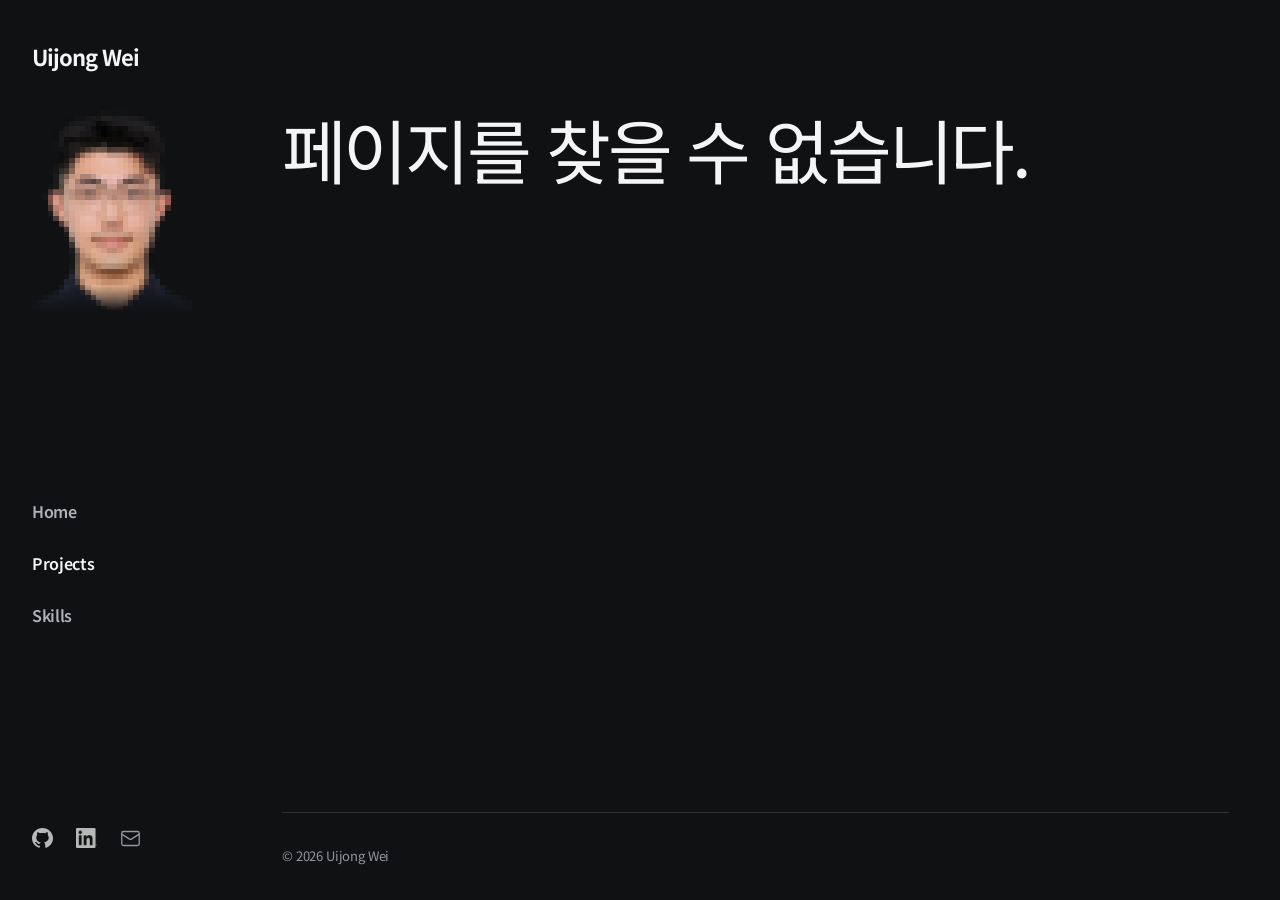
<file: projects/dtx/index.html>
<!doctype html>
<html lang="ko">
  <head>
    <meta charset="UTF-8" />
    <link rel="icon" type="image/svg+xml" href="/favicon.svg" />
    <meta name="viewport" content="width=device-width, initial-scale=1.0" />
    <meta name="theme-color" content="#101113" />
    <title data-seo>DTx — 진행 중인 프로젝트 | 위의종 | Uijong Wei</title>
    <meta data-seo name="description" content="아주대학교의료원에서 진행 중인 프로젝트입니다. 프로젝트 기획과 프론트엔드, 백엔드 개발을 함께 담당하고 있습니다. 위의종의 담당 역할: 프로젝트 기획 · 프론트엔드 개발 · 백엔드 개발." />
    <meta data-seo name="author" content="Uijong Wei" />
    <meta data-seo name="robots" content="index, follow, max-image-preview:large, max-snippet:-1, max-video-preview:-1" />
    <link data-seo rel="canonical" href="https://carcassi0.github.io/projects/dtx/" />
    <meta data-seo property="og:type" content="website" />
    <meta data-seo property="og:site_name" content="위의종 | Uijong Wei" />
    <meta data-seo property="og:locale" content="ko_KR" />
    <meta data-seo property="og:title" content="DTx — 진행 중인 프로젝트 | 위의종 | Uijong Wei" />
    <meta data-seo property="og:description" content="아주대학교의료원에서 진행 중인 프로젝트입니다. 프로젝트 기획과 프론트엔드, 백엔드 개발을 함께 담당하고 있습니다. 위의종의 담당 역할: 프로젝트 기획 · 프론트엔드 개발 · 백엔드 개발." />
    <meta data-seo property="og:url" content="https://carcassi0.github.io/projects/dtx/" />
    <meta data-seo property="og:image" content="https://carcassi0.github.io/social-card.png" />
    <meta data-seo property="og:image:alt" content="Uijong Wei — Product Engineer 포트폴리오" />
    <meta data-seo property="og:image:width" content="1200" />
    <meta data-seo property="og:image:height" content="630" />
    <meta data-seo name="twitter:card" content="summary_large_image" />
    <meta data-seo name="twitter:title" content="DTx — 진행 중인 프로젝트 | 위의종 | Uijong Wei" />
    <meta data-seo name="twitter:description" content="아주대학교의료원에서 진행 중인 프로젝트입니다. 프로젝트 기획과 프론트엔드, 백엔드 개발을 함께 담당하고 있습니다. 위의종의 담당 역할: 프로젝트 기획 · 프론트엔드 개발 · 백엔드 개발." />
    <meta data-seo name="twitter:image" content="https://carcassi0.github.io/social-card.png" />
    <meta data-seo name="twitter:image:alt" content="Uijong Wei — Product Engineer 포트폴리오" />
    <script data-seo type="application/ld+json">{"@context":"https://schema.org","@graph":[{"@type":"Person","@id":"https://carcassi0.github.io/#person","name":"위의종","alternateName":"Uijong Wei","url":"https://carcassi0.github.io/","jobTitle":"Product Engineer","description":"위의종(Uijong Wei)은 기획부터 프론트엔드, 백엔드, 클라우드까지 제품의 전체 흐름을 설계하고 구현하는 프로덕트 엔지니어입니다.","sameAs":["https://github.com/Carcassi0","https://www.linkedin.com/in/uijong-wei"]},{"@type":"WebSite","@id":"https://carcassi0.github.io/#website","url":"https://carcassi0.github.io/","name":"위의종 | Uijong Wei","inLanguage":"ko-KR","publisher":{"@id":"https://carcassi0.github.io/#person"}},{"@type":"WebPage","@id":"https://carcassi0.github.io/projects/dtx/#webpage","url":"https://carcassi0.github.io/projects/dtx/","name":"DTx — 진행 중인 프로젝트 | 위의종 | Uijong Wei","description":"아주대학교의료원에서 진행 중인 프로젝트입니다. 프로젝트 기획과 프론트엔드, 백엔드 개발을 함께 담당하고 있습니다. 위의종의 담당 역할: 프로젝트 기획 · 프론트엔드 개발 · 백엔드 개발.","inLanguage":"ko-KR","isPartOf":{"@id":"https://carcassi0.github.io/#website"},"author":{"@id":"https://carcassi0.github.io/#person"},"about":{"@id":"https://carcassi0.github.io/#person"},"breadcrumb":{"@id":"https://carcassi0.github.io/projects/dtx/#breadcrumb"},"mainEntity":{"@id":"https://carcassi0.github.io/projects/dtx/#project"}},{"@type":"BreadcrumbList","@id":"https://carcassi0.github.io/projects/dtx/#breadcrumb","itemListElement":[{"@type":"ListItem","position":1,"name":"홈","item":"https://carcassi0.github.io/"},{"@type":"ListItem","position":2,"name":"프로젝트","item":"https://carcassi0.github.io/projects/"},{"@type":"ListItem","position":3,"name":"DTx","item":"https://carcassi0.github.io/projects/dtx/"}]},{"@type":"CreativeWork","@id":"https://carcassi0.github.io/projects/dtx/#project","name":"DTx","description":"아주대학교의료원에서 진행 중인 프로젝트입니다. 프로젝트 기획과 프론트엔드, 백엔드 개발을 함께 담당하고 있습니다.","url":"https://carcassi0.github.io/projects/dtx/","mainEntityOfPage":{"@id":"https://carcassi0.github.io/projects/dtx/#webpage"},"contributor":{"@id":"https://carcassi0.github.io/#person"},"genre":"진행 중인 프로젝트","keywords":"React, NestJS, TypeScript, Zustand, SCSS, react-query, PostgreSQL, Redis, AWS, Figma"}]}</script>
    <link rel="preconnect" href="https://fonts.googleapis.com" />
    <link rel="preconnect" href="https://fonts.gstatic.com" crossorigin />
    <link href="https://fonts.googleapis.com/css2?family=Noto+Sans+KR:wght@100..900&display=swap" rel="stylesheet" />
    <script type="module" crossorigin src="/assets/index-DbLvyGEw.js"></script>
    <link rel="stylesheet" crossorigin href="/assets/index-Du7xc4lO.css">
  </head>
  <body>
    <div id="root"><link rel="preload" as="image" href="/assets/profile-cutout-B-f5CiGq.png"/><link rel="preload" as="image" href="/assets/LinkedIn-In-White-BTufTTZ4.png"/><div class="_layout_yguzu_1"><a href="#main-content" class="_skipLink_yguzu_23">본문으로 바로가기</a><aside class="_sidebar_k4k7x_1" aria-label="프로필 및 페이지 탐색"><div class="_inner_k4k7x_12"><a class="_identity_k4k7x_20" aria-label="위의종 홈" href="/" data-discover="true"><span class="_name_k4k7x_26">Uijong Wei</span></a><div class="_portrait_k4k7x_40"><span class="_profile_18m8v_1" tabindex="0"><span class="_image_18m8v_10"><img src="/assets/profile-cutout-B-f5CiGq.png" alt="위의종 프로필 사진" width="1106" height="1422" draggable="false"/><canvas width="1106" height="1422" aria-hidden="true"></canvas></span></span></div><nav class="_navigation_18jbe_1" aria-label="주요 페이지"><a class="_navLink_18jbe_12" href="/" data-discover="true">Home</a><a aria-current="page" class="_navLink_18jbe_12 active" href="/projects/" data-discover="true">Projects</a><a class="_navLink_18jbe_12" href="/skills/" data-discover="true">Skills</a></nav><div class="_socialLinks_18jbe_27"><a href="https://github.com/Carcassi0" target="_blank" rel="noopener noreferrer" aria-label="GitHub 프로필 (새 탭)" title="GitHub"><img class="_githubLogo_18jbe_52" src="data:image/svg+xml,%3csvg%20width=&#x27;98&#x27;%20height=&#x27;96&#x27;%20viewBox=&#x27;0%200%2098%2096&#x27;%20fill=&#x27;none&#x27;%20xmlns=&#x27;http://www.w3.org/2000/svg&#x27;%3e%3cg%20clip-path=&#x27;url(%23clip0_730_27126)&#x27;%3e%3cpath%20d=&#x27;M41.4395%2069.3848C28.8066%2067.8535%2019.9062%2058.7617%2019.9062%2046.9902C19.9062%2042.2051%2021.6289%2037.0371%2024.5%2033.5918C23.2559%2030.4336%2023.4473%2023.7344%2024.8828%2020.959C28.7109%2020.4805%2033.8789%2022.4902%2036.9414%2025.2656C40.5781%2024.1172%2044.4062%2023.543%2049.0957%2023.543C53.7852%2023.543%2057.6133%2024.1172%2061.0586%2025.1699C64.0254%2022.4902%2069.2891%2020.4805%2073.1172%2020.959C74.457%2023.543%2074.6484%2030.2422%2073.4043%2033.4961C76.4668%2037.1328%2078.0937%2042.0137%2078.0937%2046.9902C78.0937%2058.7617%2069.1934%2067.6621%2056.3691%2069.2891C59.623%2071.3945%2061.8242%2075.9883%2061.8242%2081.252L61.8242%2091.2051C61.8242%2094.0762%2064.2168%2095.7031%2067.0879%2094.5547C84.4102%2087.9512%2098%2070.6289%2098%2049.1914C98%2022.1074%2075.9883%206.69539e-07%2048.9043%204.309e-07C21.8203%201.92261e-07%20-1.9479e-07%2022.1074%20-4.3343e-07%2049.1914C-6.20631e-07%2070.4375%2013.4941%2088.0469%2031.6777%2094.6504C34.2617%2095.6074%2036.75%2093.8848%2036.75%2091.3008L36.75%2083.6445C35.4102%2084.2188%2033.6875%2084.6016%2032.1562%2084.6016C25.8398%2084.6016%2022.1074%2081.1563%2019.4277%2074.7441C18.375%2072.1602%2017.2266%2070.6289%2015.0254%2070.3418C13.877%2070.2461%2013.4941%2069.7676%2013.4941%2069.1934C13.4941%2068.0449%2015.4082%2067.1836%2017.3223%2067.1836C20.0977%2067.1836%2022.4902%2068.9063%2024.9785%2072.4473C26.8926%2075.2227%2028.9023%2076.4668%2031.2949%2076.4668C33.6875%2076.4668%2035.2187%2075.6055%2037.4199%2073.4043C39.0469%2071.7773%2040.291%2070.3418%2041.4395%2069.3848Z&#x27;%20fill=&#x27;black&#x27;/%3e%3c/g%3e%3cdefs%3e%3cclipPath%20id=&#x27;clip0_730_27126&#x27;%3e%3crect%20width=&#x27;98&#x27;%20height=&#x27;96&#x27;%20fill=&#x27;white&#x27;/%3e%3c/clipPath%3e%3c/defs%3e%3c/svg%3e" width="21" height="21" alt=""/></a><a href="https://www.linkedin.com/in/uijong-wei" target="_blank" rel="noopener noreferrer" aria-label="LinkedIn 프로필 (새 탭)" title="LinkedIn"><img src="/assets/LinkedIn-In-White-BTufTTZ4.png" width="21" height="21" alt=""/></a><a href="mailto:dnldmlwhd@ajou.ac.kr" aria-label="이메일 보내기" title="Email"><svg xmlns="http://www.w3.org/2000/svg" width="21" height="21" viewBox="0 0 24 24" fill="none" stroke="currentColor" stroke-width="1.5" stroke-linecap="round" stroke-linejoin="round" class="lucide lucide-mail" aria-hidden="true"><path d="m22 7-8.991 5.727a2 2 0 0 1-2.009 0L2 7"></path><rect x="2" y="4" width="20" height="16" rx="2"></rect></svg></a></div></div></aside><header class="_header_iu97d_1"><button type="button" class="_menuButton_iu97d_22" aria-label="메뉴 열기" aria-expanded="false" aria-controls="mobile-navigation" aria-haspopup="dialog"><svg xmlns="http://www.w3.org/2000/svg" width="24" height="24" viewBox="0 0 24 24" fill="none" stroke="currentColor" stroke-width="1.5" stroke-linecap="round" stroke-linejoin="round" class="lucide lucide-menu" aria-hidden="true"><path d="M4 5h16"></path><path d="M4 12h16"></path><path d="M4 19h16"></path></svg></button><a class="_name_iu97d_32" aria-label="위의종 홈" href="/" data-discover="true">Uijong Wei</a></header><dialog id="mobile-navigation" class="_menu_iu97d_2" aria-label="사이트 메뉴"><div class="_menuHeader_iu97d_8"><button type="button" class="_menuButton_iu97d_22" aria-label="메뉴 닫기" autofocus=""><svg xmlns="http://www.w3.org/2000/svg" width="24" height="24" viewBox="0 0 24 24" fill="none" stroke="currentColor" stroke-width="1.5" stroke-linecap="round" stroke-linejoin="round" class="lucide lucide-x" aria-hidden="true"><path d="M18 6 6 18"></path><path d="m6 6 12 12"></path></svg></button><span class="_name_iu97d_32">Uijong Wei</span></div><div class="_menuContent_iu97d_61"><nav class="_navigation_18jbe_1" aria-label="주요 페이지"><a class="_navLink_18jbe_12" href="/" data-discover="true">Home</a><a aria-current="page" class="_navLink_18jbe_12 active" href="/projects/" data-discover="true">Projects</a><a class="_navLink_18jbe_12" href="/skills/" data-discover="true">Skills</a></nav><div class="_socialLinks_18jbe_27"><a href="https://github.com/Carcassi0" target="_blank" rel="noopener noreferrer" aria-label="GitHub 프로필 (새 탭)" title="GitHub"><img class="_githubLogo_18jbe_52" src="data:image/svg+xml,%3csvg%20width=&#x27;98&#x27;%20height=&#x27;96&#x27;%20viewBox=&#x27;0%200%2098%2096&#x27;%20fill=&#x27;none&#x27;%20xmlns=&#x27;http://www.w3.org/2000/svg&#x27;%3e%3cg%20clip-path=&#x27;url(%23clip0_730_27126)&#x27;%3e%3cpath%20d=&#x27;M41.4395%2069.3848C28.8066%2067.8535%2019.9062%2058.7617%2019.9062%2046.9902C19.9062%2042.2051%2021.6289%2037.0371%2024.5%2033.5918C23.2559%2030.4336%2023.4473%2023.7344%2024.8828%2020.959C28.7109%2020.4805%2033.8789%2022.4902%2036.9414%2025.2656C40.5781%2024.1172%2044.4062%2023.543%2049.0957%2023.543C53.7852%2023.543%2057.6133%2024.1172%2061.0586%2025.1699C64.0254%2022.4902%2069.2891%2020.4805%2073.1172%2020.959C74.457%2023.543%2074.6484%2030.2422%2073.4043%2033.4961C76.4668%2037.1328%2078.0937%2042.0137%2078.0937%2046.9902C78.0937%2058.7617%2069.1934%2067.6621%2056.3691%2069.2891C59.623%2071.3945%2061.8242%2075.9883%2061.8242%2081.252L61.8242%2091.2051C61.8242%2094.0762%2064.2168%2095.7031%2067.0879%2094.5547C84.4102%2087.9512%2098%2070.6289%2098%2049.1914C98%2022.1074%2075.9883%206.69539e-07%2048.9043%204.309e-07C21.8203%201.92261e-07%20-1.9479e-07%2022.1074%20-4.3343e-07%2049.1914C-6.20631e-07%2070.4375%2013.4941%2088.0469%2031.6777%2094.6504C34.2617%2095.6074%2036.75%2093.8848%2036.75%2091.3008L36.75%2083.6445C35.4102%2084.2188%2033.6875%2084.6016%2032.1562%2084.6016C25.8398%2084.6016%2022.1074%2081.1563%2019.4277%2074.7441C18.375%2072.1602%2017.2266%2070.6289%2015.0254%2070.3418C13.877%2070.2461%2013.4941%2069.7676%2013.4941%2069.1934C13.4941%2068.0449%2015.4082%2067.1836%2017.3223%2067.1836C20.0977%2067.1836%2022.4902%2068.9063%2024.9785%2072.4473C26.8926%2075.2227%2028.9023%2076.4668%2031.2949%2076.4668C33.6875%2076.4668%2035.2187%2075.6055%2037.4199%2073.4043C39.0469%2071.7773%2040.291%2070.3418%2041.4395%2069.3848Z&#x27;%20fill=&#x27;black&#x27;/%3e%3c/g%3e%3cdefs%3e%3cclipPath%20id=&#x27;clip0_730_27126&#x27;%3e%3crect%20width=&#x27;98&#x27;%20height=&#x27;96&#x27;%20fill=&#x27;white&#x27;/%3e%3c/clipPath%3e%3c/defs%3e%3c/svg%3e" width="21" height="21" alt=""/></a><a href="https://www.linkedin.com/in/uijong-wei" target="_blank" rel="noopener noreferrer" aria-label="LinkedIn 프로필 (새 탭)" title="LinkedIn"><img src="/assets/LinkedIn-In-White-BTufTTZ4.png" width="21" height="21" alt=""/></a><a href="mailto:dnldmlwhd@ajou.ac.kr" aria-label="이메일 보내기" title="Email"><svg xmlns="http://www.w3.org/2000/svg" width="21" height="21" viewBox="0 0 24 24" fill="none" stroke="currentColor" stroke-width="1.5" stroke-linecap="round" stroke-linejoin="round" class="lucide lucide-mail" aria-hidden="true"><path d="m22 7-8.991 5.727a2 2 0 0 1-2.009 0L2 7"></path><rect x="2" y="4" width="20" height="16" rx="2"></rect></svg></a></div></div></dialog><div class="_content_yguzu_6"><main id="main-content" tabindex="-1" class="_pageContent_yguzu_14"><article class="_page_cpa37_1" aria-labelledby="project-title"><a class="_backLink_cpa37_5" href="/projects/" data-discover="true"><svg xmlns="http://www.w3.org/2000/svg" width="16" height="16" viewBox="0 0 24 24" fill="none" stroke="currentColor" stroke-width="2" stroke-linecap="round" stroke-linejoin="round" class="lucide lucide-arrow-left" aria-hidden="true"><path d="m12 19-7-7 7-7"></path><path d="M19 12H5"></path></svg></a><header class="_header_cpa37_34"><h1 id="project-title">DTx</h1><a href="https://github.com/AjouUniversityMedicalCenter" target="_blank" rel="noopener noreferrer" class="_primaryLink_cpa37_17">GitHub 바로가기</a></header><div class="_workInProgress_cpa37_136"><span>현재 진행 중인 프로젝트입니다</span></div><div class="_readingColumn_cpa37_59"><section class="_overview_cpa37_64" aria-labelledby="overview-title"><p>아주대학교의료원에서 진행 중인 프로젝트입니다. 프로젝트 기획과 프론트엔드, 백엔드 개발을 함께 담당하고 있습니다.</p></section><dl class="_metadata_cpa37_75"><div><dt>역할</dt><dd>프로젝트 기획 · 프론트엔드 개발 · 백엔드 개발</dd></div><div><dt>기간</dt><dd>2026 — 현재</dd></div><div><dt>사용 기술</dt><dd>React , NestJS , TypeScript , Zustand , SCSS , react-query , PostgreSQL , Redis , AWS , Figma</dd></div></dl></div><a class="_nextProject_cpa37_112" href="/projects/viewpoint/" data-discover="true"><div><span>다음</span><h2>VIEWPOINT</h2></div><svg xmlns="http://www.w3.org/2000/svg" width="28" height="28" viewBox="0 0 24 24" fill="none" stroke="currentColor" stroke-width="1.5" stroke-linecap="round" stroke-linejoin="round" class="lucide lucide-arrow-right" aria-hidden="true"><path d="M5 12h14"></path><path d="m12 5 7 7-7 7"></path></svg></a></article></main><footer class="_footer_yguzu_37"><div class="_footerInner_yguzu_44"><span>© 2026 Uijong Wei</span></div></footer></div></div></div>
  </body>
</html>
</file>
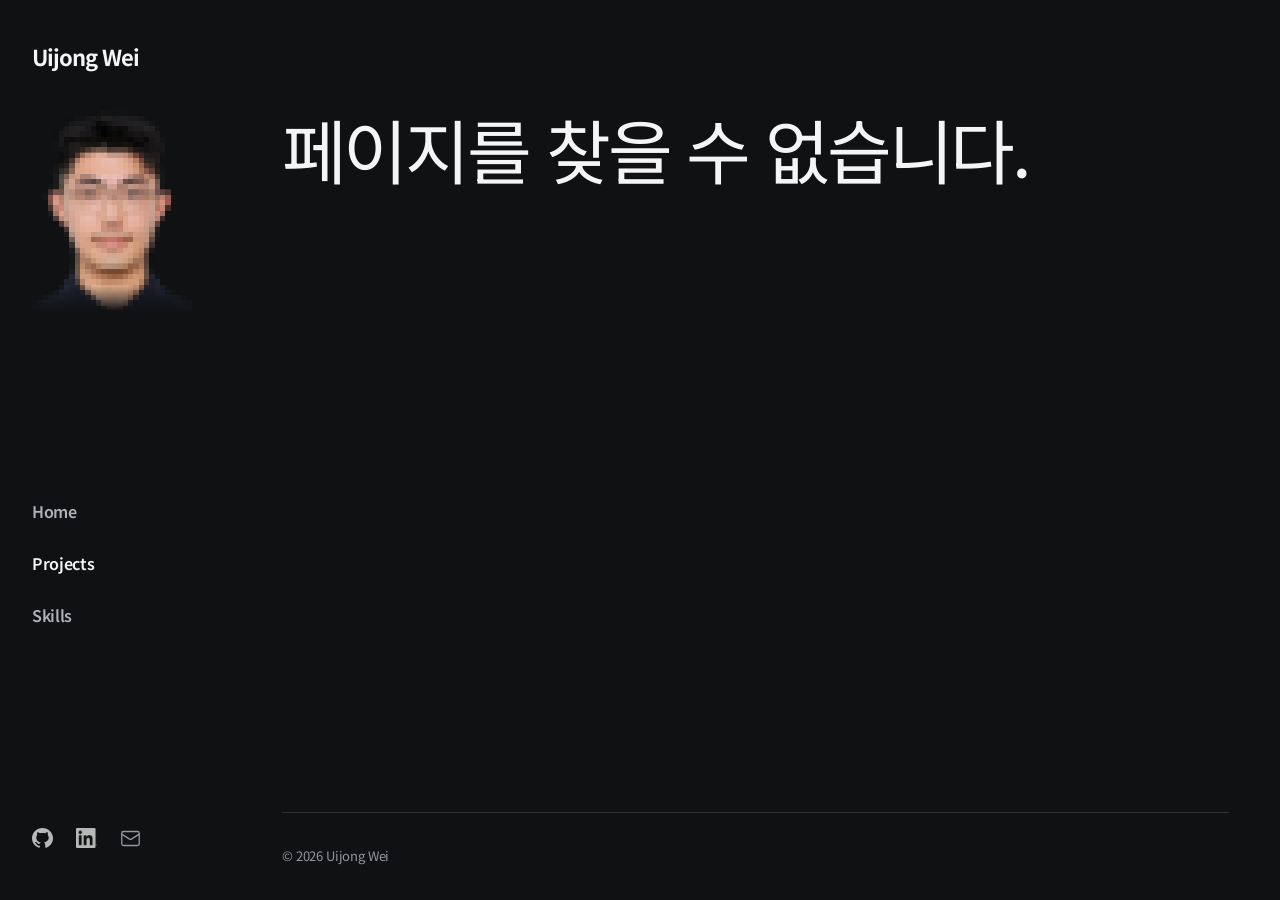
<file: projects/goodjob/index.html>
<!doctype html>
<html lang="ko">
  <head>
    <meta charset="UTF-8" />
    <link rel="icon" type="image/svg+xml" href="/favicon.svg" />
    <meta name="viewport" content="width=device-width, initial-scale=1.0" />
    <meta name="theme-color" content="#101113" />
    <title data-seo>goodJob — 채용 · 맞춤형 추천 | 위의종 | Uijong Wei</title>
    <meta data-seo name="description" content="PDF 이력서를 분석해 맞춤 채용 공고와 AI 피드백을 제공하는 구직 플랫폼입니다. 공고 탐색, 북마크, 지원 현황 관리를 하나의 흐름으로 연결했습니다. 위의종의 담당 역할: 프론트엔드 개발 · UI/UX." />
    <meta data-seo name="author" content="Uijong Wei" />
    <meta data-seo name="robots" content="index, follow, max-image-preview:large, max-snippet:-1, max-video-preview:-1" />
    <link data-seo rel="canonical" href="https://carcassi0.github.io/projects/goodjob/" />
    <meta data-seo property="og:type" content="website" />
    <meta data-seo property="og:site_name" content="위의종 | Uijong Wei" />
    <meta data-seo property="og:locale" content="ko_KR" />
    <meta data-seo property="og:title" content="goodJob — 채용 · 맞춤형 추천 | 위의종 | Uijong Wei" />
    <meta data-seo property="og:description" content="PDF 이력서를 분석해 맞춤 채용 공고와 AI 피드백을 제공하는 구직 플랫폼입니다. 공고 탐색, 북마크, 지원 현황 관리를 하나의 흐름으로 연결했습니다. 위의종의 담당 역할: 프론트엔드 개발 · UI/UX." />
    <meta data-seo property="og:url" content="https://carcassi0.github.io/projects/goodjob/" />
    <meta data-seo property="og:image" content="https://carcassi0.github.io/assets/goodjob-Ce-KbjhF.png" />
    <meta data-seo property="og:image:alt" content="goodJob의 맞춤 채용 공고 추천 화면" />
    <meta data-seo property="og:image:width" content="3024" />
    <meta data-seo property="og:image:height" content="1964" />
    <meta data-seo name="twitter:card" content="summary_large_image" />
    <meta data-seo name="twitter:title" content="goodJob — 채용 · 맞춤형 추천 | 위의종 | Uijong Wei" />
    <meta data-seo name="twitter:description" content="PDF 이력서를 분석해 맞춤 채용 공고와 AI 피드백을 제공하는 구직 플랫폼입니다. 공고 탐색, 북마크, 지원 현황 관리를 하나의 흐름으로 연결했습니다. 위의종의 담당 역할: 프론트엔드 개발 · UI/UX." />
    <meta data-seo name="twitter:image" content="https://carcassi0.github.io/assets/goodjob-Ce-KbjhF.png" />
    <meta data-seo name="twitter:image:alt" content="goodJob의 맞춤 채용 공고 추천 화면" />
    <script data-seo type="application/ld+json">{"@context":"https://schema.org","@graph":[{"@type":"Person","@id":"https://carcassi0.github.io/#person","name":"위의종","alternateName":"Uijong Wei","url":"https://carcassi0.github.io/","jobTitle":"Product Engineer","description":"위의종(Uijong Wei)은 기획부터 프론트엔드, 백엔드, 클라우드까지 제품의 전체 흐름을 설계하고 구현하는 프로덕트 엔지니어입니다.","sameAs":["https://github.com/Carcassi0","https://www.linkedin.com/in/uijong-wei"]},{"@type":"WebSite","@id":"https://carcassi0.github.io/#website","url":"https://carcassi0.github.io/","name":"위의종 | Uijong Wei","inLanguage":"ko-KR","publisher":{"@id":"https://carcassi0.github.io/#person"}},{"@type":"WebPage","@id":"https://carcassi0.github.io/projects/goodjob/#webpage","url":"https://carcassi0.github.io/projects/goodjob/","name":"goodJob — 채용 · 맞춤형 추천 | 위의종 | Uijong Wei","description":"PDF 이력서를 분석해 맞춤 채용 공고와 AI 피드백을 제공하는 구직 플랫폼입니다. 공고 탐색, 북마크, 지원 현황 관리를 하나의 흐름으로 연결했습니다. 위의종의 담당 역할: 프론트엔드 개발 · UI/UX.","inLanguage":"ko-KR","isPartOf":{"@id":"https://carcassi0.github.io/#website"},"author":{"@id":"https://carcassi0.github.io/#person"},"about":{"@id":"https://carcassi0.github.io/#person"},"breadcrumb":{"@id":"https://carcassi0.github.io/projects/goodjob/#breadcrumb"},"mainEntity":{"@id":"https://carcassi0.github.io/projects/goodjob/#project"}},{"@type":"BreadcrumbList","@id":"https://carcassi0.github.io/projects/goodjob/#breadcrumb","itemListElement":[{"@type":"ListItem","position":1,"name":"홈","item":"https://carcassi0.github.io/"},{"@type":"ListItem","position":2,"name":"프로젝트","item":"https://carcassi0.github.io/projects/"},{"@type":"ListItem","position":3,"name":"goodJob","item":"https://carcassi0.github.io/projects/goodjob/"}]},{"@type":"CreativeWork","@id":"https://carcassi0.github.io/projects/goodjob/#project","name":"goodJob","description":"PDF 이력서를 분석해 맞춤 채용 공고와 AI 피드백을 제공하는 구직 플랫폼입니다. 공고 탐색, 북마크, 지원 현황 관리를 하나의 흐름으로 연결했습니다.","url":"https://carcassi0.github.io/projects/goodjob/","mainEntityOfPage":{"@id":"https://carcassi0.github.io/projects/goodjob/#webpage"},"contributor":{"@id":"https://carcassi0.github.io/#person"},"genre":"채용 · 맞춤형 추천","keywords":"React, TypeScript, Zustand, SCSS","image":"https://carcassi0.github.io/assets/goodjob-Ce-KbjhF.png"}]}</script>
    <link rel="preconnect" href="https://fonts.googleapis.com" />
    <link rel="preconnect" href="https://fonts.gstatic.com" crossorigin />
    <link href="https://fonts.googleapis.com/css2?family=Noto+Sans+KR:wght@100..900&display=swap" rel="stylesheet" />
    <script type="module" crossorigin src="/assets/index-DbLvyGEw.js"></script>
    <link rel="stylesheet" crossorigin href="/assets/index-Du7xc4lO.css">
  </head>
  <body>
    <div id="root"><link rel="preload" as="image" href="/assets/profile-cutout-B-f5CiGq.png"/><link rel="preload" as="image" href="/assets/LinkedIn-In-White-BTufTTZ4.png"/><link rel="preload" as="image" href="/assets/goodjob-Ce-KbjhF.png" fetchPriority="high"/><div class="_layout_yguzu_1"><a href="#main-content" class="_skipLink_yguzu_23">본문으로 바로가기</a><aside class="_sidebar_k4k7x_1" aria-label="프로필 및 페이지 탐색"><div class="_inner_k4k7x_12"><a class="_identity_k4k7x_20" aria-label="위의종 홈" href="/" data-discover="true"><span class="_name_k4k7x_26">Uijong Wei</span></a><div class="_portrait_k4k7x_40"><span class="_profile_18m8v_1" tabindex="0"><span class="_image_18m8v_10"><img src="/assets/profile-cutout-B-f5CiGq.png" alt="위의종 프로필 사진" width="1106" height="1422" draggable="false"/><canvas width="1106" height="1422" aria-hidden="true"></canvas></span></span></div><nav class="_navigation_18jbe_1" aria-label="주요 페이지"><a class="_navLink_18jbe_12" href="/" data-discover="true">Home</a><a aria-current="page" class="_navLink_18jbe_12 active" href="/projects/" data-discover="true">Projects</a><a class="_navLink_18jbe_12" href="/skills/" data-discover="true">Skills</a></nav><div class="_socialLinks_18jbe_27"><a href="https://github.com/Carcassi0" target="_blank" rel="noopener noreferrer" aria-label="GitHub 프로필 (새 탭)" title="GitHub"><img class="_githubLogo_18jbe_52" src="data:image/svg+xml,%3csvg%20width=&#x27;98&#x27;%20height=&#x27;96&#x27;%20viewBox=&#x27;0%200%2098%2096&#x27;%20fill=&#x27;none&#x27;%20xmlns=&#x27;http://www.w3.org/2000/svg&#x27;%3e%3cg%20clip-path=&#x27;url(%23clip0_730_27126)&#x27;%3e%3cpath%20d=&#x27;M41.4395%2069.3848C28.8066%2067.8535%2019.9062%2058.7617%2019.9062%2046.9902C19.9062%2042.2051%2021.6289%2037.0371%2024.5%2033.5918C23.2559%2030.4336%2023.4473%2023.7344%2024.8828%2020.959C28.7109%2020.4805%2033.8789%2022.4902%2036.9414%2025.2656C40.5781%2024.1172%2044.4062%2023.543%2049.0957%2023.543C53.7852%2023.543%2057.6133%2024.1172%2061.0586%2025.1699C64.0254%2022.4902%2069.2891%2020.4805%2073.1172%2020.959C74.457%2023.543%2074.6484%2030.2422%2073.4043%2033.4961C76.4668%2037.1328%2078.0937%2042.0137%2078.0937%2046.9902C78.0937%2058.7617%2069.1934%2067.6621%2056.3691%2069.2891C59.623%2071.3945%2061.8242%2075.9883%2061.8242%2081.252L61.8242%2091.2051C61.8242%2094.0762%2064.2168%2095.7031%2067.0879%2094.5547C84.4102%2087.9512%2098%2070.6289%2098%2049.1914C98%2022.1074%2075.9883%206.69539e-07%2048.9043%204.309e-07C21.8203%201.92261e-07%20-1.9479e-07%2022.1074%20-4.3343e-07%2049.1914C-6.20631e-07%2070.4375%2013.4941%2088.0469%2031.6777%2094.6504C34.2617%2095.6074%2036.75%2093.8848%2036.75%2091.3008L36.75%2083.6445C35.4102%2084.2188%2033.6875%2084.6016%2032.1562%2084.6016C25.8398%2084.6016%2022.1074%2081.1563%2019.4277%2074.7441C18.375%2072.1602%2017.2266%2070.6289%2015.0254%2070.3418C13.877%2070.2461%2013.4941%2069.7676%2013.4941%2069.1934C13.4941%2068.0449%2015.4082%2067.1836%2017.3223%2067.1836C20.0977%2067.1836%2022.4902%2068.9063%2024.9785%2072.4473C26.8926%2075.2227%2028.9023%2076.4668%2031.2949%2076.4668C33.6875%2076.4668%2035.2187%2075.6055%2037.4199%2073.4043C39.0469%2071.7773%2040.291%2070.3418%2041.4395%2069.3848Z&#x27;%20fill=&#x27;black&#x27;/%3e%3c/g%3e%3cdefs%3e%3cclipPath%20id=&#x27;clip0_730_27126&#x27;%3e%3crect%20width=&#x27;98&#x27;%20height=&#x27;96&#x27;%20fill=&#x27;white&#x27;/%3e%3c/clipPath%3e%3c/defs%3e%3c/svg%3e" width="21" height="21" alt=""/></a><a href="https://www.linkedin.com/in/uijong-wei" target="_blank" rel="noopener noreferrer" aria-label="LinkedIn 프로필 (새 탭)" title="LinkedIn"><img src="/assets/LinkedIn-In-White-BTufTTZ4.png" width="21" height="21" alt=""/></a><a href="mailto:dnldmlwhd@ajou.ac.kr" aria-label="이메일 보내기" title="Email"><svg xmlns="http://www.w3.org/2000/svg" width="21" height="21" viewBox="0 0 24 24" fill="none" stroke="currentColor" stroke-width="1.5" stroke-linecap="round" stroke-linejoin="round" class="lucide lucide-mail" aria-hidden="true"><path d="m22 7-8.991 5.727a2 2 0 0 1-2.009 0L2 7"></path><rect x="2" y="4" width="20" height="16" rx="2"></rect></svg></a></div></div></aside><header class="_header_iu97d_1"><button type="button" class="_menuButton_iu97d_22" aria-label="메뉴 열기" aria-expanded="false" aria-controls="mobile-navigation" aria-haspopup="dialog"><svg xmlns="http://www.w3.org/2000/svg" width="24" height="24" viewBox="0 0 24 24" fill="none" stroke="currentColor" stroke-width="1.5" stroke-linecap="round" stroke-linejoin="round" class="lucide lucide-menu" aria-hidden="true"><path d="M4 5h16"></path><path d="M4 12h16"></path><path d="M4 19h16"></path></svg></button><a class="_name_iu97d_32" aria-label="위의종 홈" href="/" data-discover="true">Uijong Wei</a></header><dialog id="mobile-navigation" class="_menu_iu97d_2" aria-label="사이트 메뉴"><div class="_menuHeader_iu97d_8"><button type="button" class="_menuButton_iu97d_22" aria-label="메뉴 닫기" autofocus=""><svg xmlns="http://www.w3.org/2000/svg" width="24" height="24" viewBox="0 0 24 24" fill="none" stroke="currentColor" stroke-width="1.5" stroke-linecap="round" stroke-linejoin="round" class="lucide lucide-x" aria-hidden="true"><path d="M18 6 6 18"></path><path d="m6 6 12 12"></path></svg></button><span class="_name_iu97d_32">Uijong Wei</span></div><div class="_menuContent_iu97d_61"><nav class="_navigation_18jbe_1" aria-label="주요 페이지"><a class="_navLink_18jbe_12" href="/" data-discover="true">Home</a><a aria-current="page" class="_navLink_18jbe_12 active" href="/projects/" data-discover="true">Projects</a><a class="_navLink_18jbe_12" href="/skills/" data-discover="true">Skills</a></nav><div class="_socialLinks_18jbe_27"><a href="https://github.com/Carcassi0" target="_blank" rel="noopener noreferrer" aria-label="GitHub 프로필 (새 탭)" title="GitHub"><img class="_githubLogo_18jbe_52" src="data:image/svg+xml,%3csvg%20width=&#x27;98&#x27;%20height=&#x27;96&#x27;%20viewBox=&#x27;0%200%2098%2096&#x27;%20fill=&#x27;none&#x27;%20xmlns=&#x27;http://www.w3.org/2000/svg&#x27;%3e%3cg%20clip-path=&#x27;url(%23clip0_730_27126)&#x27;%3e%3cpath%20d=&#x27;M41.4395%2069.3848C28.8066%2067.8535%2019.9062%2058.7617%2019.9062%2046.9902C19.9062%2042.2051%2021.6289%2037.0371%2024.5%2033.5918C23.2559%2030.4336%2023.4473%2023.7344%2024.8828%2020.959C28.7109%2020.4805%2033.8789%2022.4902%2036.9414%2025.2656C40.5781%2024.1172%2044.4062%2023.543%2049.0957%2023.543C53.7852%2023.543%2057.6133%2024.1172%2061.0586%2025.1699C64.0254%2022.4902%2069.2891%2020.4805%2073.1172%2020.959C74.457%2023.543%2074.6484%2030.2422%2073.4043%2033.4961C76.4668%2037.1328%2078.0937%2042.0137%2078.0937%2046.9902C78.0937%2058.7617%2069.1934%2067.6621%2056.3691%2069.2891C59.623%2071.3945%2061.8242%2075.9883%2061.8242%2081.252L61.8242%2091.2051C61.8242%2094.0762%2064.2168%2095.7031%2067.0879%2094.5547C84.4102%2087.9512%2098%2070.6289%2098%2049.1914C98%2022.1074%2075.9883%206.69539e-07%2048.9043%204.309e-07C21.8203%201.92261e-07%20-1.9479e-07%2022.1074%20-4.3343e-07%2049.1914C-6.20631e-07%2070.4375%2013.4941%2088.0469%2031.6777%2094.6504C34.2617%2095.6074%2036.75%2093.8848%2036.75%2091.3008L36.75%2083.6445C35.4102%2084.2188%2033.6875%2084.6016%2032.1562%2084.6016C25.8398%2084.6016%2022.1074%2081.1563%2019.4277%2074.7441C18.375%2072.1602%2017.2266%2070.6289%2015.0254%2070.3418C13.877%2070.2461%2013.4941%2069.7676%2013.4941%2069.1934C13.4941%2068.0449%2015.4082%2067.1836%2017.3223%2067.1836C20.0977%2067.1836%2022.4902%2068.9063%2024.9785%2072.4473C26.8926%2075.2227%2028.9023%2076.4668%2031.2949%2076.4668C33.6875%2076.4668%2035.2187%2075.6055%2037.4199%2073.4043C39.0469%2071.7773%2040.291%2070.3418%2041.4395%2069.3848Z&#x27;%20fill=&#x27;black&#x27;/%3e%3c/g%3e%3cdefs%3e%3cclipPath%20id=&#x27;clip0_730_27126&#x27;%3e%3crect%20width=&#x27;98&#x27;%20height=&#x27;96&#x27;%20fill=&#x27;white&#x27;/%3e%3c/clipPath%3e%3c/defs%3e%3c/svg%3e" width="21" height="21" alt=""/></a><a href="https://www.linkedin.com/in/uijong-wei" target="_blank" rel="noopener noreferrer" aria-label="LinkedIn 프로필 (새 탭)" title="LinkedIn"><img src="/assets/LinkedIn-In-White-BTufTTZ4.png" width="21" height="21" alt=""/></a><a href="mailto:dnldmlwhd@ajou.ac.kr" aria-label="이메일 보내기" title="Email"><svg xmlns="http://www.w3.org/2000/svg" width="21" height="21" viewBox="0 0 24 24" fill="none" stroke="currentColor" stroke-width="1.5" stroke-linecap="round" stroke-linejoin="round" class="lucide lucide-mail" aria-hidden="true"><path d="m22 7-8.991 5.727a2 2 0 0 1-2.009 0L2 7"></path><rect x="2" y="4" width="20" height="16" rx="2"></rect></svg></a></div></div></dialog><div class="_content_yguzu_6"><main id="main-content" tabindex="-1" class="_pageContent_yguzu_14"><article class="_page_cpa37_1" aria-labelledby="project-title"><a class="_backLink_cpa37_5" href="/projects/" data-discover="true"><svg xmlns="http://www.w3.org/2000/svg" width="16" height="16" viewBox="0 0 24 24" fill="none" stroke="currentColor" stroke-width="2" stroke-linecap="round" stroke-linejoin="round" class="lucide lucide-arrow-left" aria-hidden="true"><path d="m12 19-7-7 7-7"></path><path d="M19 12H5"></path></svg></a><header class="_header_cpa37_34"><h1 id="project-title">goodJob</h1><a href="https://github.com/orgs/ajou-www/repositories" target="_blank" rel="noopener noreferrer" class="_primaryLink_cpa37_17">GitHub 바로가기</a></header><div class="_gallery_y2fam_1" role="region" aria-label="프로젝트 이미지 및 영상"><div id="_R_3d_"><figure class="_figure_y2fam_5"><div class="_frame_y2fam_9"><button class="_imageButton_y2fam_22" aria-label="goodJob의 맞춤 채용 공고 추천 화면 크게 보기"><img src="/assets/goodjob-Ce-KbjhF.png" alt="goodJob의 맞춤 채용 공고 추천 화면" width="3024" height="1964" loading="eager" decoding="async" fetchPriority="high"/><span class="_expandIcon_y2fam_37" aria-hidden="true"><svg xmlns="http://www.w3.org/2000/svg" width="18" height="18" viewBox="0 0 24 24" fill="none" stroke="currentColor" stroke-width="2" stroke-linecap="round" stroke-linejoin="round" class="lucide lucide-maximize-2" aria-hidden="true"><path d="M15 3h6v6"></path><path d="m21 3-7 7"></path><path d="m3 21 7-7"></path><path d="M9 21H3v-6"></path></svg></span></button></div><dialog class="_lightbox_y2fam_112" aria-label="goodJob의 맞춤 채용 공고 추천 화면"><button class="_closeButton_y2fam_41" aria-label="이미지 닫기" autofocus=""><svg xmlns="http://www.w3.org/2000/svg" width="24" height="24" viewBox="0 0 24 24" fill="none" stroke="currentColor" stroke-width="2" stroke-linecap="round" stroke-linejoin="round" class="lucide lucide-x" aria-hidden="true"><path d="M18 6 6 18"></path><path d="m6 6 12 12"></path></svg></button></dialog></figure></div></div><div class="_readingColumn_cpa37_59"><section class="_overview_cpa37_64" aria-labelledby="overview-title"><p>PDF 이력서를 분석해 맞춤 채용 공고와 AI 피드백을 제공하는 구직 플랫폼입니다. 공고 탐색, 북마크, 지원 현황 관리를 하나의 흐름으로 연결했습니다.</p></section><dl class="_metadata_cpa37_75"><div><dt>역할</dt><dd>프론트엔드 개발 · UI/UX</dd></div><div><dt>기간</dt><dd>2025</dd></div><div><dt>사용 기술</dt><dd>React , TypeScript , Zustand , SCSS</dd></div></dl></div><a class="_nextProject_cpa37_112" href="/projects/dtx/" data-discover="true"><div><span>다음</span><h2>DTx</h2></div><svg xmlns="http://www.w3.org/2000/svg" width="28" height="28" viewBox="0 0 24 24" fill="none" stroke="currentColor" stroke-width="1.5" stroke-linecap="round" stroke-linejoin="round" class="lucide lucide-arrow-right" aria-hidden="true"><path d="M5 12h14"></path><path d="m12 5 7 7-7 7"></path></svg></a></article></main><footer class="_footer_yguzu_37"><div class="_footerInner_yguzu_44"><span>© 2026 Uijong Wei</span></div></footer></div></div></div>
  </body>
</html>
</file>
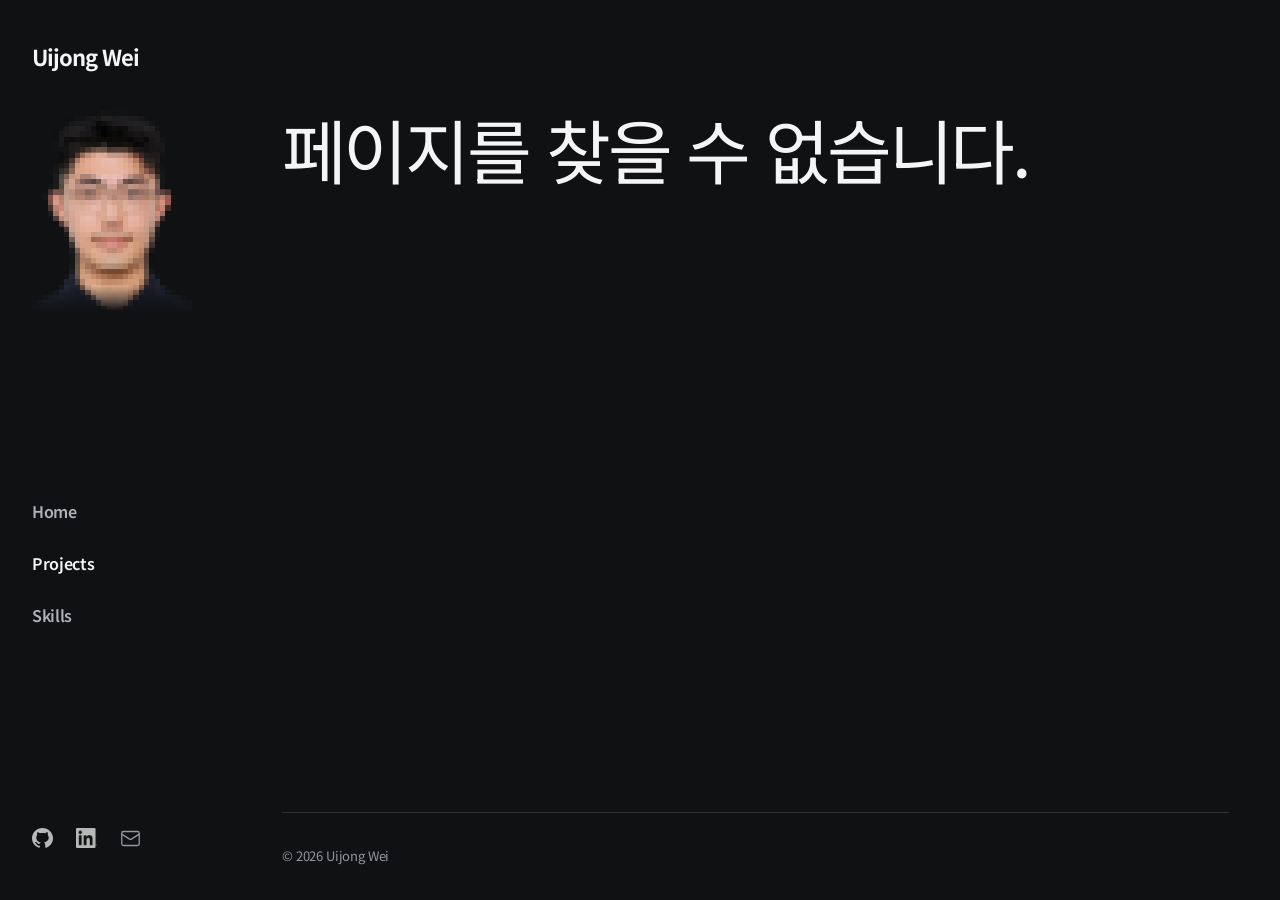
<file: projects/viewpoint/index.html>
<!doctype html>
<html lang="ko">
  <head>
    <meta charset="UTF-8" />
    <link rel="icon" type="image/svg+xml" href="/favicon.svg" />
    <meta name="viewport" content="width=device-width, initial-scale=1.0" />
    <meta name="theme-color" content="#101113" />
    <title data-seo>VIEWPOINT — 국회 정보 · 데이터 시각화 | 위의종 | Uijong Wei</title>
    <meta data-seo name="description" content="국회의원, 법안, 정당과 위원회 정보를 차트와 지도로 탐색하는 웹 서비스입니다. 의정 활동과 표결 데이터를 시각화해 필요한 정보를 쉽게 살펴볼 수 있도록 구성했습니다. 위의종의 담당 역할: PM, 기획, 프론트엔드 개발." />
    <meta data-seo name="author" content="Uijong Wei" />
    <meta data-seo name="robots" content="index, follow, max-image-preview:large, max-snippet:-1, max-video-preview:-1" />
    <link data-seo rel="canonical" href="https://carcassi0.github.io/projects/viewpoint/" />
    <meta data-seo property="og:type" content="website" />
    <meta data-seo property="og:site_name" content="위의종 | Uijong Wei" />
    <meta data-seo property="og:locale" content="ko_KR" />
    <meta data-seo property="og:title" content="VIEWPOINT — 국회 정보 · 데이터 시각화 | 위의종 | Uijong Wei" />
    <meta data-seo property="og:description" content="국회의원, 법안, 정당과 위원회 정보를 차트와 지도로 탐색하는 웹 서비스입니다. 의정 활동과 표결 데이터를 시각화해 필요한 정보를 쉽게 살펴볼 수 있도록 구성했습니다. 위의종의 담당 역할: PM, 기획, 프론트엔드 개발." />
    <meta data-seo property="og:url" content="https://carcassi0.github.io/projects/viewpoint/" />
    <meta data-seo property="og:image" content="https://carcassi0.github.io/assets/viewpoint-BPUUoZUu.png" />
    <meta data-seo property="og:image:alt" content="VIEWPOINT의 홈 화면" />
    <meta data-seo property="og:image:width" content="3024" />
    <meta data-seo property="og:image:height" content="1898" />
    <meta data-seo name="twitter:card" content="summary_large_image" />
    <meta data-seo name="twitter:title" content="VIEWPOINT — 국회 정보 · 데이터 시각화 | 위의종 | Uijong Wei" />
    <meta data-seo name="twitter:description" content="국회의원, 법안, 정당과 위원회 정보를 차트와 지도로 탐색하는 웹 서비스입니다. 의정 활동과 표결 데이터를 시각화해 필요한 정보를 쉽게 살펴볼 수 있도록 구성했습니다. 위의종의 담당 역할: PM, 기획, 프론트엔드 개발." />
    <meta data-seo name="twitter:image" content="https://carcassi0.github.io/assets/viewpoint-BPUUoZUu.png" />
    <meta data-seo name="twitter:image:alt" content="VIEWPOINT의 홈 화면" />
    <script data-seo type="application/ld+json">{"@context":"https://schema.org","@graph":[{"@type":"Person","@id":"https://carcassi0.github.io/#person","name":"위의종","alternateName":"Uijong Wei","url":"https://carcassi0.github.io/","jobTitle":"Product Engineer","description":"위의종(Uijong Wei)은 기획부터 프론트엔드, 백엔드, 클라우드까지 제품의 전체 흐름을 설계하고 구현하는 프로덕트 엔지니어입니다.","sameAs":["https://github.com/Carcassi0","https://www.linkedin.com/in/uijong-wei"]},{"@type":"WebSite","@id":"https://carcassi0.github.io/#website","url":"https://carcassi0.github.io/","name":"위의종 | Uijong Wei","inLanguage":"ko-KR","publisher":{"@id":"https://carcassi0.github.io/#person"}},{"@type":"WebPage","@id":"https://carcassi0.github.io/projects/viewpoint/#webpage","url":"https://carcassi0.github.io/projects/viewpoint/","name":"VIEWPOINT — 국회 정보 · 데이터 시각화 | 위의종 | Uijong Wei","description":"국회의원, 법안, 정당과 위원회 정보를 차트와 지도로 탐색하는 웹 서비스입니다. 의정 활동과 표결 데이터를 시각화해 필요한 정보를 쉽게 살펴볼 수 있도록 구성했습니다. 위의종의 담당 역할: PM, 기획, 프론트엔드 개발.","inLanguage":"ko-KR","isPartOf":{"@id":"https://carcassi0.github.io/#website"},"author":{"@id":"https://carcassi0.github.io/#person"},"about":{"@id":"https://carcassi0.github.io/#person"},"breadcrumb":{"@id":"https://carcassi0.github.io/projects/viewpoint/#breadcrumb"},"mainEntity":{"@id":"https://carcassi0.github.io/projects/viewpoint/#project"}},{"@type":"BreadcrumbList","@id":"https://carcassi0.github.io/projects/viewpoint/#breadcrumb","itemListElement":[{"@type":"ListItem","position":1,"name":"홈","item":"https://carcassi0.github.io/"},{"@type":"ListItem","position":2,"name":"프로젝트","item":"https://carcassi0.github.io/projects/"},{"@type":"ListItem","position":3,"name":"VIEWPOINT","item":"https://carcassi0.github.io/projects/viewpoint/"}]},{"@type":"CreativeWork","@id":"https://carcassi0.github.io/projects/viewpoint/#project","name":"VIEWPOINT","description":"국회의원, 법안, 정당과 위원회 정보를 차트와 지도로 탐색하는 웹 서비스입니다. 의정 활동과 표결 데이터를 시각화해 필요한 정보를 쉽게 살펴볼 수 있도록 구성했습니다.","url":"https://carcassi0.github.io/projects/viewpoint/","mainEntityOfPage":{"@id":"https://carcassi0.github.io/projects/viewpoint/#webpage"},"contributor":{"@id":"https://carcassi0.github.io/#person"},"genre":"국회 정보 · 데이터 시각화","keywords":"React, TypeScript, Zustand, SCSS, D3.js, Figma","image":"https://carcassi0.github.io/assets/viewpoint-BPUUoZUu.png"}]}</script>
    <link rel="preconnect" href="https://fonts.googleapis.com" />
    <link rel="preconnect" href="https://fonts.gstatic.com" crossorigin />
    <link href="https://fonts.googleapis.com/css2?family=Noto+Sans+KR:wght@100..900&display=swap" rel="stylesheet" />
    <script type="module" crossorigin src="/assets/index-DbLvyGEw.js"></script>
    <link rel="stylesheet" crossorigin href="/assets/index-Du7xc4lO.css">
  </head>
  <body>
    <div id="root"><link rel="preload" as="image" href="/assets/profile-cutout-B-f5CiGq.png"/><link rel="preload" as="image" href="/assets/LinkedIn-In-White-BTufTTZ4.png"/><link rel="preload" as="image" href="/assets/viewpoint-BPUUoZUu.png" fetchPriority="high"/><div class="_layout_yguzu_1"><a href="#main-content" class="_skipLink_yguzu_23">본문으로 바로가기</a><aside class="_sidebar_k4k7x_1" aria-label="프로필 및 페이지 탐색"><div class="_inner_k4k7x_12"><a class="_identity_k4k7x_20" aria-label="위의종 홈" href="/" data-discover="true"><span class="_name_k4k7x_26">Uijong Wei</span></a><div class="_portrait_k4k7x_40"><span class="_profile_18m8v_1" tabindex="0"><span class="_image_18m8v_10"><img src="/assets/profile-cutout-B-f5CiGq.png" alt="위의종 프로필 사진" width="1106" height="1422" draggable="false"/><canvas width="1106" height="1422" aria-hidden="true"></canvas></span></span></div><nav class="_navigation_18jbe_1" aria-label="주요 페이지"><a class="_navLink_18jbe_12" href="/" data-discover="true">Home</a><a aria-current="page" class="_navLink_18jbe_12 active" href="/projects/" data-discover="true">Projects</a><a class="_navLink_18jbe_12" href="/skills/" data-discover="true">Skills</a></nav><div class="_socialLinks_18jbe_27"><a href="https://github.com/Carcassi0" target="_blank" rel="noopener noreferrer" aria-label="GitHub 프로필 (새 탭)" title="GitHub"><img class="_githubLogo_18jbe_52" src="data:image/svg+xml,%3csvg%20width=&#x27;98&#x27;%20height=&#x27;96&#x27;%20viewBox=&#x27;0%200%2098%2096&#x27;%20fill=&#x27;none&#x27;%20xmlns=&#x27;http://www.w3.org/2000/svg&#x27;%3e%3cg%20clip-path=&#x27;url(%23clip0_730_27126)&#x27;%3e%3cpath%20d=&#x27;M41.4395%2069.3848C28.8066%2067.8535%2019.9062%2058.7617%2019.9062%2046.9902C19.9062%2042.2051%2021.6289%2037.0371%2024.5%2033.5918C23.2559%2030.4336%2023.4473%2023.7344%2024.8828%2020.959C28.7109%2020.4805%2033.8789%2022.4902%2036.9414%2025.2656C40.5781%2024.1172%2044.4062%2023.543%2049.0957%2023.543C53.7852%2023.543%2057.6133%2024.1172%2061.0586%2025.1699C64.0254%2022.4902%2069.2891%2020.4805%2073.1172%2020.959C74.457%2023.543%2074.6484%2030.2422%2073.4043%2033.4961C76.4668%2037.1328%2078.0937%2042.0137%2078.0937%2046.9902C78.0937%2058.7617%2069.1934%2067.6621%2056.3691%2069.2891C59.623%2071.3945%2061.8242%2075.9883%2061.8242%2081.252L61.8242%2091.2051C61.8242%2094.0762%2064.2168%2095.7031%2067.0879%2094.5547C84.4102%2087.9512%2098%2070.6289%2098%2049.1914C98%2022.1074%2075.9883%206.69539e-07%2048.9043%204.309e-07C21.8203%201.92261e-07%20-1.9479e-07%2022.1074%20-4.3343e-07%2049.1914C-6.20631e-07%2070.4375%2013.4941%2088.0469%2031.6777%2094.6504C34.2617%2095.6074%2036.75%2093.8848%2036.75%2091.3008L36.75%2083.6445C35.4102%2084.2188%2033.6875%2084.6016%2032.1562%2084.6016C25.8398%2084.6016%2022.1074%2081.1563%2019.4277%2074.7441C18.375%2072.1602%2017.2266%2070.6289%2015.0254%2070.3418C13.877%2070.2461%2013.4941%2069.7676%2013.4941%2069.1934C13.4941%2068.0449%2015.4082%2067.1836%2017.3223%2067.1836C20.0977%2067.1836%2022.4902%2068.9063%2024.9785%2072.4473C26.8926%2075.2227%2028.9023%2076.4668%2031.2949%2076.4668C33.6875%2076.4668%2035.2187%2075.6055%2037.4199%2073.4043C39.0469%2071.7773%2040.291%2070.3418%2041.4395%2069.3848Z&#x27;%20fill=&#x27;black&#x27;/%3e%3c/g%3e%3cdefs%3e%3cclipPath%20id=&#x27;clip0_730_27126&#x27;%3e%3crect%20width=&#x27;98&#x27;%20height=&#x27;96&#x27;%20fill=&#x27;white&#x27;/%3e%3c/clipPath%3e%3c/defs%3e%3c/svg%3e" width="21" height="21" alt=""/></a><a href="https://www.linkedin.com/in/uijong-wei" target="_blank" rel="noopener noreferrer" aria-label="LinkedIn 프로필 (새 탭)" title="LinkedIn"><img src="/assets/LinkedIn-In-White-BTufTTZ4.png" width="21" height="21" alt=""/></a><a href="mailto:dnldmlwhd@ajou.ac.kr" aria-label="이메일 보내기" title="Email"><svg xmlns="http://www.w3.org/2000/svg" width="21" height="21" viewBox="0 0 24 24" fill="none" stroke="currentColor" stroke-width="1.5" stroke-linecap="round" stroke-linejoin="round" class="lucide lucide-mail" aria-hidden="true"><path d="m22 7-8.991 5.727a2 2 0 0 1-2.009 0L2 7"></path><rect x="2" y="4" width="20" height="16" rx="2"></rect></svg></a></div></div></aside><header class="_header_iu97d_1"><button type="button" class="_menuButton_iu97d_22" aria-label="메뉴 열기" aria-expanded="false" aria-controls="mobile-navigation" aria-haspopup="dialog"><svg xmlns="http://www.w3.org/2000/svg" width="24" height="24" viewBox="0 0 24 24" fill="none" stroke="currentColor" stroke-width="1.5" stroke-linecap="round" stroke-linejoin="round" class="lucide lucide-menu" aria-hidden="true"><path d="M4 5h16"></path><path d="M4 12h16"></path><path d="M4 19h16"></path></svg></button><a class="_name_iu97d_32" aria-label="위의종 홈" href="/" data-discover="true">Uijong Wei</a></header><dialog id="mobile-navigation" class="_menu_iu97d_2" aria-label="사이트 메뉴"><div class="_menuHeader_iu97d_8"><button type="button" class="_menuButton_iu97d_22" aria-label="메뉴 닫기" autofocus=""><svg xmlns="http://www.w3.org/2000/svg" width="24" height="24" viewBox="0 0 24 24" fill="none" stroke="currentColor" stroke-width="1.5" stroke-linecap="round" stroke-linejoin="round" class="lucide lucide-x" aria-hidden="true"><path d="M18 6 6 18"></path><path d="m6 6 12 12"></path></svg></button><span class="_name_iu97d_32">Uijong Wei</span></div><div class="_menuContent_iu97d_61"><nav class="_navigation_18jbe_1" aria-label="주요 페이지"><a class="_navLink_18jbe_12" href="/" data-discover="true">Home</a><a aria-current="page" class="_navLink_18jbe_12 active" href="/projects/" data-discover="true">Projects</a><a class="_navLink_18jbe_12" href="/skills/" data-discover="true">Skills</a></nav><div class="_socialLinks_18jbe_27"><a href="https://github.com/Carcassi0" target="_blank" rel="noopener noreferrer" aria-label="GitHub 프로필 (새 탭)" title="GitHub"><img class="_githubLogo_18jbe_52" src="data:image/svg+xml,%3csvg%20width=&#x27;98&#x27;%20height=&#x27;96&#x27;%20viewBox=&#x27;0%200%2098%2096&#x27;%20fill=&#x27;none&#x27;%20xmlns=&#x27;http://www.w3.org/2000/svg&#x27;%3e%3cg%20clip-path=&#x27;url(%23clip0_730_27126)&#x27;%3e%3cpath%20d=&#x27;M41.4395%2069.3848C28.8066%2067.8535%2019.9062%2058.7617%2019.9062%2046.9902C19.9062%2042.2051%2021.6289%2037.0371%2024.5%2033.5918C23.2559%2030.4336%2023.4473%2023.7344%2024.8828%2020.959C28.7109%2020.4805%2033.8789%2022.4902%2036.9414%2025.2656C40.5781%2024.1172%2044.4062%2023.543%2049.0957%2023.543C53.7852%2023.543%2057.6133%2024.1172%2061.0586%2025.1699C64.0254%2022.4902%2069.2891%2020.4805%2073.1172%2020.959C74.457%2023.543%2074.6484%2030.2422%2073.4043%2033.4961C76.4668%2037.1328%2078.0937%2042.0137%2078.0937%2046.9902C78.0937%2058.7617%2069.1934%2067.6621%2056.3691%2069.2891C59.623%2071.3945%2061.8242%2075.9883%2061.8242%2081.252L61.8242%2091.2051C61.8242%2094.0762%2064.2168%2095.7031%2067.0879%2094.5547C84.4102%2087.9512%2098%2070.6289%2098%2049.1914C98%2022.1074%2075.9883%206.69539e-07%2048.9043%204.309e-07C21.8203%201.92261e-07%20-1.9479e-07%2022.1074%20-4.3343e-07%2049.1914C-6.20631e-07%2070.4375%2013.4941%2088.0469%2031.6777%2094.6504C34.2617%2095.6074%2036.75%2093.8848%2036.75%2091.3008L36.75%2083.6445C35.4102%2084.2188%2033.6875%2084.6016%2032.1562%2084.6016C25.8398%2084.6016%2022.1074%2081.1563%2019.4277%2074.7441C18.375%2072.1602%2017.2266%2070.6289%2015.0254%2070.3418C13.877%2070.2461%2013.4941%2069.7676%2013.4941%2069.1934C13.4941%2068.0449%2015.4082%2067.1836%2017.3223%2067.1836C20.0977%2067.1836%2022.4902%2068.9063%2024.9785%2072.4473C26.8926%2075.2227%2028.9023%2076.4668%2031.2949%2076.4668C33.6875%2076.4668%2035.2187%2075.6055%2037.4199%2073.4043C39.0469%2071.7773%2040.291%2070.3418%2041.4395%2069.3848Z&#x27;%20fill=&#x27;black&#x27;/%3e%3c/g%3e%3cdefs%3e%3cclipPath%20id=&#x27;clip0_730_27126&#x27;%3e%3crect%20width=&#x27;98&#x27;%20height=&#x27;96&#x27;%20fill=&#x27;white&#x27;/%3e%3c/clipPath%3e%3c/defs%3e%3c/svg%3e" width="21" height="21" alt=""/></a><a href="https://www.linkedin.com/in/uijong-wei" target="_blank" rel="noopener noreferrer" aria-label="LinkedIn 프로필 (새 탭)" title="LinkedIn"><img src="/assets/LinkedIn-In-White-BTufTTZ4.png" width="21" height="21" alt=""/></a><a href="mailto:dnldmlwhd@ajou.ac.kr" aria-label="이메일 보내기" title="Email"><svg xmlns="http://www.w3.org/2000/svg" width="21" height="21" viewBox="0 0 24 24" fill="none" stroke="currentColor" stroke-width="1.5" stroke-linecap="round" stroke-linejoin="round" class="lucide lucide-mail" aria-hidden="true"><path d="m22 7-8.991 5.727a2 2 0 0 1-2.009 0L2 7"></path><rect x="2" y="4" width="20" height="16" rx="2"></rect></svg></a></div></div></dialog><div class="_content_yguzu_6"><main id="main-content" tabindex="-1" class="_pageContent_yguzu_14"><article class="_page_cpa37_1" aria-labelledby="project-title"><a class="_backLink_cpa37_5" href="/projects/" data-discover="true"><svg xmlns="http://www.w3.org/2000/svg" width="16" height="16" viewBox="0 0 24 24" fill="none" stroke="currentColor" stroke-width="2" stroke-linecap="round" stroke-linejoin="round" class="lucide lucide-arrow-left" aria-hidden="true"><path d="m12 19-7-7 7-7"></path><path d="M19 12H5"></path></svg></a><header class="_header_cpa37_34"><h1 id="project-title">VIEWPOINT</h1><a href="https://github.com/ajou-ViewPoint/ViewPoint-FE" target="_blank" rel="noopener noreferrer" class="_primaryLink_cpa37_17">GitHub 바로가기</a></header><div class="_gallery_y2fam_1" role="region" aria-label="프로젝트 이미지 및 영상"><div id="_R_3d_"><figure class="_figure_y2fam_5"><div class="_frame_y2fam_9"><button class="_imageButton_y2fam_22" aria-label="VIEWPOINT의 국회 정보 검색과 주요 의안 소식 화면 크게 보기"><img src="/assets/viewpoint-BPUUoZUu.png" alt="VIEWPOINT의 국회 정보 검색과 주요 의안 소식 화면" width="3024" height="1898" loading="eager" decoding="async" fetchPriority="high"/><span class="_expandIcon_y2fam_37" aria-hidden="true"><svg xmlns="http://www.w3.org/2000/svg" width="18" height="18" viewBox="0 0 24 24" fill="none" stroke="currentColor" stroke-width="2" stroke-linecap="round" stroke-linejoin="round" class="lucide lucide-maximize-2" aria-hidden="true"><path d="M15 3h6v6"></path><path d="m21 3-7 7"></path><path d="m3 21 7-7"></path><path d="M9 21H3v-6"></path></svg></span></button></div><dialog class="_lightbox_y2fam_112" aria-label="VIEWPOINT의 국회 정보 검색과 주요 의안 소식 화면"><button class="_closeButton_y2fam_41" aria-label="이미지 닫기" autofocus=""><svg xmlns="http://www.w3.org/2000/svg" width="24" height="24" viewBox="0 0 24 24" fill="none" stroke="currentColor" stroke-width="2" stroke-linecap="round" stroke-linejoin="round" class="lucide lucide-x" aria-hidden="true"><path d="M18 6 6 18"></path><path d="m6 6 12 12"></path></svg></button></dialog></figure></div></div><div class="_readingColumn_cpa37_59"><section class="_overview_cpa37_64" aria-labelledby="overview-title"><p>국회의원, 법안, 정당과 위원회 정보를 차트와 지도로 탐색하는 웹 서비스입니다. 의정 활동과 표결 데이터를 시각화해 필요한 정보를 쉽게 살펴볼 수 있도록 구성했습니다.</p></section><dl class="_metadata_cpa37_75"><div><dt>역할</dt><dd>PM, 기획, 프론트엔드 개발</dd></div><div><dt>기간</dt><dd>2025</dd></div><div><dt>사용 기술</dt><dd>React , TypeScript , Zustand , SCSS , D3.js , Figma</dd></div></dl></div><a class="_nextProject_cpa37_112" href="/projects/goodjob/" data-discover="true"><div><span>다음</span><h2>goodJob</h2></div><svg xmlns="http://www.w3.org/2000/svg" width="28" height="28" viewBox="0 0 24 24" fill="none" stroke="currentColor" stroke-width="1.5" stroke-linecap="round" stroke-linejoin="round" class="lucide lucide-arrow-right" aria-hidden="true"><path d="M5 12h14"></path><path d="m12 5 7 7-7 7"></path></svg></a></article></main><footer class="_footer_yguzu_37"><div class="_footerInner_yguzu_44"><span>© 2026 Uijong Wei</span></div></footer></div></div></div>
  </body>
</html>
</file>
<file: assets/index-Du7xc4lO.css>
:root{--bg:#101113;--surface:#18191c;--text-h:#f5f5f7;--text:#b0b2b9;--muted:#93969e;--border:#303136;--accent:#f5f5f7;--accent-bg:#202125;--accent-border:#4b4d54;--code-bg:#202125;--social-bg:#18191c;--sans:"Noto Sans KR", Arial, sans-serif;--heading:var(--sans);--mono:ui-monospace, Consolas, monospace;--content-width:1200px;--reading-width:720px;--gutter:clamp(1.25rem, 4vw, 4rem);--media-radius:16px;font:16px/1.75 var(--sans);letter-spacing:-.02em;--lightningcss-light: ;--lightningcss-dark:initial;color-scheme:dark;color:var(--text);background:var(--bg);font-synthesis:none;text-rendering:optimizelegibility;-webkit-font-smoothing:antialiased;-moz-osx-font-smoothing:grayscale}*{box-sizing:border-box}body{min-width:320px;margin:0}#root{min-height:100dvh}html{scroll-padding-top:6rem}::selection{color:#101113;background:#e3e4e8}button,input,select,textarea{font:inherit;color:inherit}button,a{-webkit-tap-highlight-color:transparent;touch-action:manipulation}button{cursor:pointer}button:disabled{cursor:default}a{color:inherit;text-underline-offset:.25em}:focus-visible{outline:2px solid var(--text-h);outline-offset:5px}img,video{max-width:100%;display:block}h1,h2,h3,h4,h5,h6{color:var(--text-h);font-family:var(--heading);letter-spacing:-.045em;word-break:keep-all;overflow-wrap:anywhere;text-wrap:balance;margin:0;font-weight:400;line-height:1.25}h1{font-size:clamp(2.75rem,5.5vw,4.5rem)}h2{font-size:clamp(1.75rem,3vw,2.25rem)}h3{font-size:1.5rem}p{word-break:keep-all;overflow-wrap:anywhere;margin:0}code{background:var(--code-bg);font-family:var(--mono);border-radius:4px;padding:.15em .4em}@media (prefers-reduced-motion:reduce){*,:before,:after{scroll-behavior:auto!important;transition:none!important;animation:none!important}}._navigation_18jbe_1{flex-direction:column;flex:1;justify-content:center;align-items:flex-start;gap:.5rem;width:100%;margin-block:2.5rem;display:flex}._navLink_18jbe_12{min-height:44px;color:var(--text);align-items:center;padding-block:.25rem;font-size:1rem;font-weight:600;text-decoration:none;transition:color .16s;display:flex}._navLink_18jbe_12:hover,._navLink_18jbe_12[aria-current=page]{color:var(--text-h)}._socialLinks_18jbe_27{flex-wrap:wrap;gap:.25rem;margin-left:-.625rem;display:flex}._socialLinks_18jbe_27 a{width:40px;height:44px;color:var(--muted);place-items:center;transition:color .16s;display:grid}._socialLinks_18jbe_27 a:hover{color:var(--text-h)}._socialLinks_18jbe_27 img{object-fit:contain;opacity:.7}._socialLinks_18jbe_27 a:hover img{opacity:1}._githubLogo_18jbe_52{filter:invert()}@media (height<=700px) and (width>=701px){._navigation_18jbe_1{margin-block:1.5rem}}@media (width<=700px){._navigation_18jbe_1{flex:none;align-items:stretch;margin-block:2rem}._navLink_18jbe_12{min-height:64px;font-size:1.75rem}._socialLinks_18jbe_27{margin-top:auto}}._header_iu97d_1,._menu_iu97d_2{display:none}@media (width<=700px){._header_iu97d_1,._menuHeader_iu97d_8{height:var(--mobile-header-height);padding-inline:var(--gutter);background:var(--bg);flex-shrink:0;grid-template-columns:44px minmax(0,1fr) 44px;align-items:center;display:grid}._header_iu97d_1{z-index:30;position:sticky;top:0}._menuButton_iu97d_22{width:44px;height:44px;color:var(--text-h);background:0 0;border:0;place-items:center;padding:0;display:grid}._name_iu97d_32{color:var(--text-h);letter-spacing:-.045em;justify-self:center;font-size:1.125rem;font-weight:700;text-decoration:none}._menu_iu97d_2{background:var(--bg);width:100%;max-width:none;height:100dvh;max-height:none;color:var(--text);border:0;margin:0;padding:0;position:fixed;inset:0;overflow-y:auto}._menu_iu97d_2[open]{flex-direction:column;display:flex}._menu_iu97d_2::backdrop{background:var(--bg)}._menuContent_iu97d_61{padding:0 var(--gutter) 2rem;flex-direction:column;flex:1;display:flex}}._profile_18m8v_1{width:100%;display:block}._profile_18m8v_1:focus-visible{outline:2px solid var(--text-h);outline-offset:4px}._image_18m8v_10{display:block;position:relative;-webkit-mask-image:linear-gradient(#000 88%,#0000 100%);mask-image:linear-gradient(#000 88%,#0000 100%)}._image_18m8v_10 img,._image_18m8v_10 canvas{pointer-events:none;width:100%;height:auto;display:block}._image_18m8v_10 img{opacity:0}._image_18m8v_10 canvas{position:absolute;inset:0}._sidebar_k4k7x_1{z-index:20;width:var(--sidebar-width);background:var(--bg);scrollbar-width:thin;height:100dvh;position:fixed;inset:0 auto 0 0;overflow-y:auto}._inner_k4k7x_12{flex-direction:column;align-items:flex-start;min-height:100%;padding:2.5rem clamp(1.25rem,2.5vw,2.5rem);display:flex}._identity_k4k7x_20{color:var(--text-h);flex-shrink:0;text-decoration:none}._name_k4k7x_26{letter-spacing:-.045em;flex-direction:column;gap:.25rem;font-size:1.375rem;font-weight:700;line-height:1.5;display:flex}._name_k4k7x_26>span{color:var(--text);font-size:1rem}._portrait_k4k7x_40{width:min(100%,160px);margin-top:2rem}@media (height<=700px) and (width>=701px){._inner_k4k7x_12{padding-block:1.5rem}._portrait_k4k7x_40{width:112px;margin-top:1.25rem}}@media (width<=700px){._sidebar_k4k7x_1{display:none}}._layout_yguzu_1{--sidebar-width:clamp(13rem, 18vw, 17rem);min-height:100dvh}._content_yguzu_6{min-width:0;min-height:100dvh;margin-left:var(--sidebar-width);flex-direction:column;display:flex}._pageContent_yguzu_14{width:100%;max-width:calc(var(--content-width) + var(--gutter) * 2);padding:0 var(--gutter);flex:1;min-width:0;margin-inline:auto}._skipLink_yguzu_23{z-index:100;background:var(--text-h);color:var(--bg);padding:.65rem 1rem;position:fixed;top:1rem;left:1rem;transform:translateY(-200%)}._skipLink_yguzu_23:focus{transform:translateY(0)}._footer_yguzu_37{width:100%;max-width:calc(var(--content-width) + var(--gutter) * 2);padding:0 var(--gutter);margin:6rem auto 0}._footerInner_yguzu_44{border-top:1px solid var(--border);color:var(--muted);justify-content:space-between;align-items:center;gap:1.5rem;padding-block:2rem;font-size:.8125rem;display:flex}._footerInner_yguzu_44>div{flex-wrap:wrap;gap:1.5rem;display:flex}._footerInner_yguzu_44 a{text-decoration:none}._footerInner_yguzu_44 a:hover{color:var(--text-h)}@media (width<=600px){._footer_yguzu_37{margin-top:4rem}._footerInner_yguzu_44{flex-direction:column;align-items:flex-start;gap:1rem}}@media (width<=700px){._layout_yguzu_1{--mobile-header-height:4rem;--gutter:1rem}._content_yguzu_6{min-height:calc(100dvh - var(--mobile-header-height));margin-left:0}}._page_p55n0_1{padding-top:clamp(3.5rem,7vw,6.5rem)}._header_p55n0_5{margin-bottom:clamp(3rem,5vw,4.5rem)}._intro_p55n0_9{margin-top:1.5rem;font-size:1.0625rem}._projectList_p55n0_14{grid-template-columns:repeat(2,minmax(0,1fr));gap:4rem 2rem;margin:0;padding:0;list-style:none;display:grid}._projectList_p55n0_14>li{min-width:0}._card_p55n0_26{text-decoration:none;display:block}._card_p55n0_26:hover ._cardHeading_p55n0_30 svg{transform:translate(3px,-3px)}._thumbnail_p55n0_34{aspect-ratio:3024/1964;border-radius:var(--media-radius);background:var(--surface);width:100%;transition:border-color .18s;overflow:hidden}._thumbnail_p55n0_34 img{object-fit:cover;width:100%;height:100%}._placeholder_p55n0_48{width:100%;height:100%;color:var(--muted);flex-direction:column;justify-content:center;align-items:center;gap:1rem;display:flex}._placeholder_p55n0_48>span:first-child{color:var(--text-h);letter-spacing:-.06em;font-size:clamp(3rem,5vw,4.5rem);font-weight:300}._placeholder_p55n0_48>span:last-child{font-size:.8125rem}._cardMeta_p55n0_68{color:var(--muted);flex-wrap:wrap;justify-content:space-between;gap:.5rem 1rem;margin-top:1.5rem;font-size:.8125rem;display:flex}._cardHeading_p55n0_30{justify-content:space-between;align-items:center;gap:1rem;margin-top:.625rem;display:flex}._cardHeading_p55n0_30 h2{font-size:clamp(1.5rem,2.5vw,1.875rem)}._cardHeading_p55n0_30 svg{color:var(--text-h);flex-shrink:0;transition:transform .18s}._summary_p55n0_94{margin-top:.625rem;font-size:.9375rem}@media (width<=700px){._projectList_p55n0_14{grid-template-columns:minmax(0,1fr);gap:2.75rem}._cardMeta_p55n0_68{margin-top:1rem}._intro_p55n0_9{font-size:1rem}}._hero_1xsix_1{padding-block:clamp(4rem,8vw,7rem) clamp(5rem,9vw,8rem)}._title_1xsix_5{font-size:clamp(2.75rem,5vw,3.5rem);font-weight:600;line-height:1.28}._sectionTitle_1xsix_11{font-weight:600}._intro_1xsix_15{margin-top:1.75rem;font-size:1.0625rem;line-height:1.9}._primaryLink_1xsix_21{min-height:48px;color:var(--bg);background:var(--text-h);border-radius:2rem;align-items:center;gap:1.75rem;margin-top:2rem;padding:.7rem 1.4rem;font-size:.9375rem;text-decoration:none;display:inline-flex}._primaryLink_1xsix_21:hover{background:#d9dbe0}._sectionHeader_1xsix_38{justify-content:space-between;align-items:center;gap:1rem;margin-bottom:2rem;display:flex}._sectionHeader_1xsix_38 h2{font-size:clamp(1.5rem,2.5vw,2rem)}._sectionHeader_1xsix_38 a{align-items:center;gap:.75rem;min-height:44px;font-size:.875rem;text-decoration:none;display:inline-flex}._sectionHeader_1xsix_38 a:hover{color:var(--text-h)}._about_1xsix_60{border-top:1px solid var(--border);grid-template-columns:1fr 1fr;gap:2rem;margin-top:6rem;padding-top:4rem;display:grid}._about_1xsix_60 h2{line-height:1.5}._about_1xsix_60 p{max-width:540px;font-size:1.0625rem;line-height:1.9}._about_1xsix_60 a{align-items:center;gap:.75rem;min-height:44px;margin-top:1.5rem;font-size:.875rem;text-decoration:none;display:inline-flex}._faq_1xsix_86{border-top:1px solid var(--border);margin-top:5rem;padding-top:2.5rem}._faq_1xsix_86 h2{font-size:1.5rem}._faq_1xsix_86 dl{margin:1.5rem 0 0}._faq_1xsix_86 dl>div{padding-block:1.5rem}._faq_1xsix_86 dl>div+div{border-top:1px solid var(--border)}._faq_1xsix_86 dt{color:var(--text-h);font-weight:600}._faq_1xsix_86 dd{max-width:760px;margin:.75rem 0 0;line-height:1.9}._faq_1xsix_86 a{text-underline-offset:.25em;margin-top:.75rem;display:inline-block}@media (width<=900px){._desktopBreak_1xsix_119{display:none}}@media (width<=700px){._hero_1xsix_1 h1{font-size:clamp(2rem,6vw,2.75rem)}._intro_1xsix_15{font-size:1rem}._sectionHeader_1xsix_38{flex-wrap:wrap;gap:.5rem;margin-bottom:1.5rem}._about_1xsix_60{grid-template-columns:minmax(0,1fr);gap:1.5rem;margin-top:4rem;padding-top:2.5rem}._about_1xsix_60 p{font-size:1rem}}._gallery_y2fam_1{min-width:0}._figure_y2fam_5{margin:0}._frame_y2fam_9{isolation:isolate;border:1px solid var(--border);border-radius:var(--media-radius);background:var(--surface);position:relative;overflow:hidden}._frame_y2fam_9>*{width:100%;height:100%}._imageButton_y2fam_22{cursor:zoom-in;background:0 0;border:0;padding:0;display:block}._imageButton_y2fam_22 img{object-fit:contain;width:100%;height:100%}._imageButton_y2fam_22:focus-visible{outline-offset:-5px}._imageButton_y2fam_22:hover ._expandIcon_y2fam_37,._imageButton_y2fam_22:focus-visible ._expandIcon_y2fam_37{background:#323338}._expandIcon_y2fam_37,._closeButton_y2fam_41{color:#fff;background:#161719e6;border:1px solid #ffffff24;border-radius:50%;place-items:center;width:44px;height:44px;display:grid}._expandIcon_y2fam_37{transition:background .16s;position:absolute;bottom:1rem;right:1rem}._video_y2fam_59{aspect-ratio:16/9;object-fit:contain;background:#000;display:block}._embed_y2fam_66{aspect-ratio:16/9;border:0;display:block}._caption_y2fam_72{color:var(--muted);word-break:keep-all;margin-top:1rem;font-size:.875rem;line-height:1.7}._galleryControls_y2fam_80{font-variant-numeric:tabular-nums;align-items:center;gap:1.25rem;margin-top:1.5rem;font-size:.8125rem;display:flex}._arrows_y2fam_89{background:var(--surface);border-radius:2rem;padding:.25rem;display:flex}._arrows_y2fam_89 button{width:44px;height:44px;color:var(--text-h);background:0 0;border:0;border-radius:50%;place-items:center;display:grid}._arrows_y2fam_89 button:hover:not(:disabled){background:var(--accent-bg)}._arrows_y2fam_89 button:disabled{opacity:.3}._lightbox_y2fam_112{width:100%;max-width:none;height:100%;max-height:none;padding:5rem var(--gutter) 2rem;background:0 0;border:0;margin:0;position:fixed;inset:0}._lightbox_y2fam_112::backdrop{background:#08090af5}._lightbox_y2fam_112[open]{place-items:center;display:grid}._lightbox_y2fam_112>img{object-fit:contain;border-radius:4px;max-width:100%;max-height:calc(100dvh - 7rem)}._closeButton_y2fam_41{top:1.25rem;right:var(--gutter);z-index:1;position:fixed}@media (width<=600px){._frame_y2fam_9{border-radius:10px}._caption_y2fam_72{margin-top:.75rem;font-size:.75rem}._expandIcon_y2fam_37{width:36px;height:36px;bottom:.625rem;right:.625rem}}._page_cpa37_1{padding-top:2.5rem}._backLink_cpa37_5{align-items:center;gap:.625rem;min-height:44px;font-size:.875rem;text-decoration:none;display:inline-flex}._backLink_cpa37_5:hover{color:var(--text-h)}._primaryLink_cpa37_17{min-height:48px;color:var(--bg);background:var(--text-h);border-radius:2rem;align-items:center;gap:1.75rem;margin-top:2rem;padding:.7rem 1.4rem;font-size:.9375rem;text-decoration:none;display:inline-flex}._primaryLink_cpa37_17:hover{background:#d9dbe0}._header_cpa37_34{text-align:center;max-width:960px;margin-inline:auto;padding:clamp(2.5rem,5vw,4rem) 0 clamp(3rem,6vw,5rem)}._header_cpa37_34 h1{margin-bottom:1.5rem;font-size:clamp(3.25rem,7vw,6rem);font-weight:400;line-height:1.1}._summary_cpa37_47{color:var(--text);font-size:clamp(1.125rem,2.3vw,1.625rem);line-height:1.6}._role_cpa37_53{color:var(--muted);margin-top:1.75rem;font-size:.875rem}._readingColumn_cpa37_59{max-width:var(--reading-width);margin-inline:auto}._overview_cpa37_64{margin-top:clamp(3.5rem,7vw,6rem)}._overview_cpa37_64 h2{margin-bottom:1.5rem}._overview_cpa37_64 p{font-size:1.125rem;line-height:1.9}._metadata_cpa37_75{border-top:1px solid var(--border);margin:2.75rem 0 0}._metadata_cpa37_75>div{border-bottom:1px solid var(--border);grid-template-columns:7rem minmax(0,1fr);gap:1.5rem;padding:1.25rem 0;font-size:.9375rem;display:grid}._metadata_cpa37_75 dt{color:var(--muted)}._metadata_cpa37_75 dd{color:var(--text-h);word-break:keep-all;overflow-wrap:anywhere;margin:0}._contentSection_cpa37_97{margin-top:5rem}._contentSection_cpa37_97 h2{margin-bottom:1.5rem}._contentSection_cpa37_97 p{margin-bottom:1.5rem;font-size:1.125rem;line-height:1.9}._contentSection_cpa37_97>div+div{margin-top:2.5rem}._nextProject_cpa37_112{border-top:1px solid var(--border);justify-content:space-between;align-items:center;gap:2rem;margin-top:6rem;padding-top:2.5rem;text-decoration:none;display:flex}._nextProject_cpa37_112 span{color:var(--muted);margin-bottom:.75rem;font-size:.875rem;display:block}._nextProject_cpa37_112 svg{flex-shrink:0;transition:transform .16s}._nextProject_cpa37_112:hover svg{transform:translate(5px)}._workInProgress_cpa37_136{border-radius:var(--media-radius);text-align:center;background:var(--surface);padding:3rem 1.5rem}._workInProgress_cpa37_136 span{color:var(--text-h);margin-bottom:.75rem;font-size:1.5rem;display:block}._notFound_cpa37_149{padding-block:5rem}._notFound_cpa37_149 h1{margin-block:1.5rem}@media (width<=600px){._page_cpa37_1{padding-top:1.25rem}._header_cpa37_34{padding-top:2rem}._header_cpa37_34 h1{font-size:clamp(2rem,8vw,3.25rem)}._metadata_cpa37_75>div{grid-template-columns:4rem minmax(0,1fr);gap:1rem;font-size:.875rem}._overview_cpa37_64 p,._contentSection_cpa37_97 p{font-size:1rem}._nextProject_cpa37_112{margin-top:4rem}}._page_1br4d_1{padding-top:clamp(3.5rem,7vw,6.5rem)}._header_1br4d_5{margin-bottom:4.5rem}._header_1br4d_5 p{margin-top:1.5rem;font-size:1.0625rem}._group_1br4d_13{border-top:1px solid var(--border);grid-template-columns:1fr 1.4fr;gap:4rem;padding-block:2.5rem 3rem;display:grid}._group_1br4d_13 h2{font-size:1.75rem}._group_1br4d_13>div>p{max-width:320px;margin-top:1rem;font-size:.9375rem}._group_1br4d_13 ul{margin:0;padding:0;list-style:none}._group_1br4d_13 li{justify-content:space-between;align-items:baseline;gap:1rem;padding-block:1rem;display:flex}._group_1br4d_13 li:first-child{padding-top:0}._group_1br4d_13 li+li{border-top:1px solid var(--border)}._group_1br4d_13 li h3{letter-spacing:-.025em;font-size:1.125rem}._group_1br4d_13 li>div{flex-wrap:wrap;justify-content:flex-end;gap:.5rem 1rem;display:flex}._group_1br4d_13 li a{align-items:center;gap:.25rem;font-size:.8125rem;text-decoration:none;display:inline-flex}._group_1br4d_13 li a:hover{color:var(--text-h);text-decoration:underline}@media (width<=700px){._header_1br4d_5{margin-bottom:3rem}._group_1br4d_13{grid-template-columns:minmax(0,1fr);gap:2rem;padding-block:2rem}._group_1br4d_13 li{flex-wrap:wrap}}
</file>
